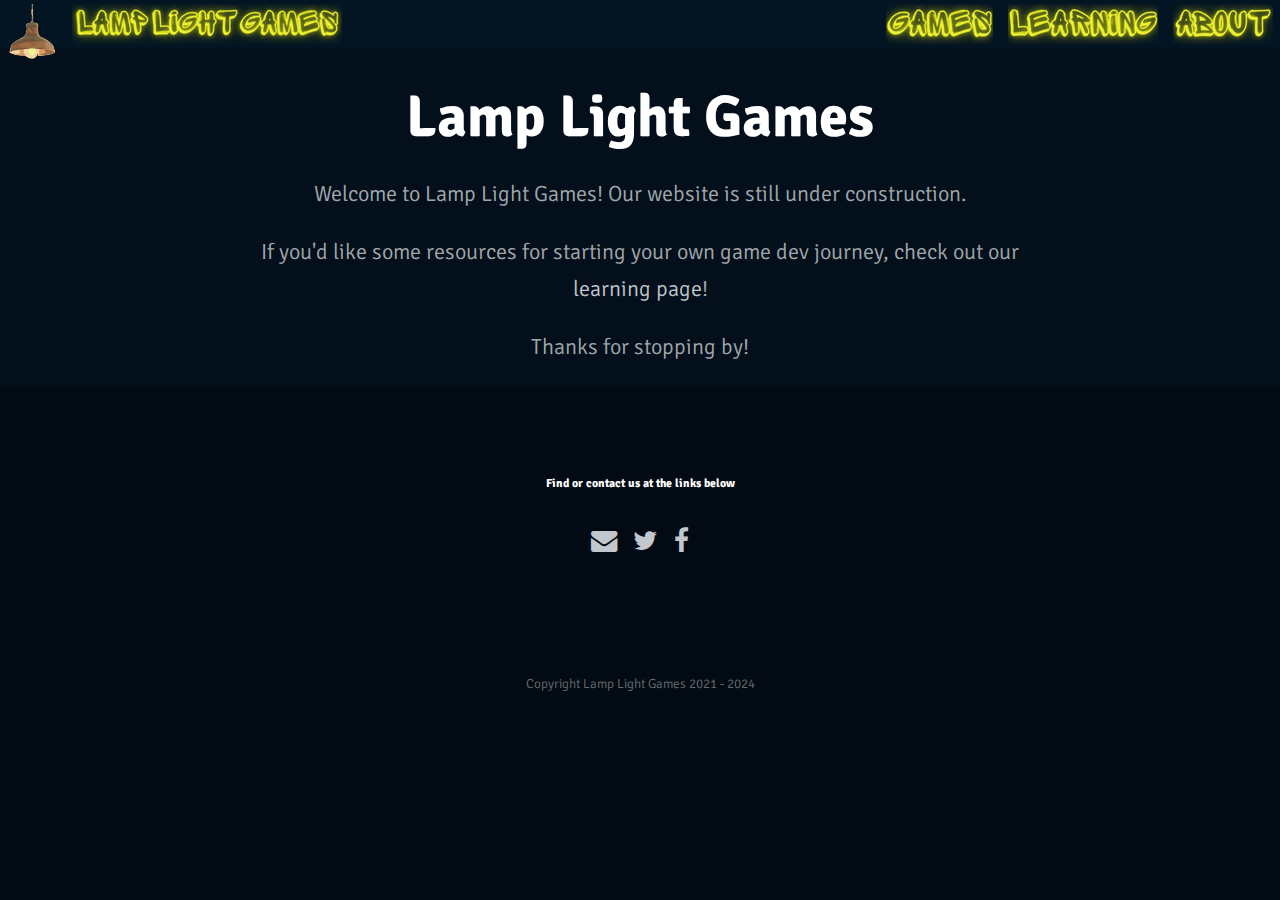
<file: index.html>
<!DOCTYPE HTML>
<html>

<head>
	<title>Lamp Light Games - Home</title>
	<meta charset="utf-8">
	<meta name="robots" content="index, follow, max-image-preview:large, max-snippet:-1, max-video-preview:-1">
	<meta name="viewport" content="width=device-width, initial-scale=1">
	<link rel="stylesheet" href="assets/css/main.css">
	<link rel="icon" type="image/x-icon" href="/images/favicon.ico">
</head>

<body>

	<!-- Header -->
	<header id="header">
		<a href="index.html"><img class="image left" src="images/LogoIcon.png">
			<img class="image left" src="images/1 Line Logo Text.png"></a>

		<a href="about.html"><img class="image right" src="images/About.png"></a>
		<a href="learning.html"><img class="image right" src="images/Learning.png"></a>
		<a href="games.html"><img class="image right" src="images/Games.png"></a>
	</header>

	<!-- Banner -->
	<section id="banner">
		<div class="inner">
			<h1>Lamp Light Games</h1>
			<p style="text-align: center;">Welcome to Lamp Light Games! Our website is still under construction.</p>
			<p style="text-align: center;">If you'd like some resources for starting your own game dev journey, check out our <a href="learning.html">learning page</a>!</p>
			<p style="text-align: center;">Thanks for stopping by!</p>
		</div>
	</section>

	<!-- Footer -->
	<footer id="footer">
		<div class="copyright">
			<h5>Find or contact us at the links below</h5>
			<ul class="icons">
				<li><a href="mailto:contact.us@lamplightgames.co" class="icon fa-envelope"><span
							class="label">Email</span></a></li>
				<li><a href="#" class="icon fa-twitter"><span class="label">Twitter</span></a></li>
				<li><a href="#" class="icon fa-facebook"><span class="label">Facebook</span></a></li>
			</ul>
		</div>
	</footer>

	<div class="copyright">
		<p>Copyright Lamp Light Games 2021 - 2024</p>
	</div>

	<!-- Scripts -->
	<script src="assets/js/jquery.min.js"></script>
	<script src="assets/js/jquery.scrolly.min.js"></script>
	<script src="assets/js/skel.min.js"></script>
	<script src="assets/js/util.js"></script>
	<script src="assets/js/main.js"></script>

</body>

</html>
</file>
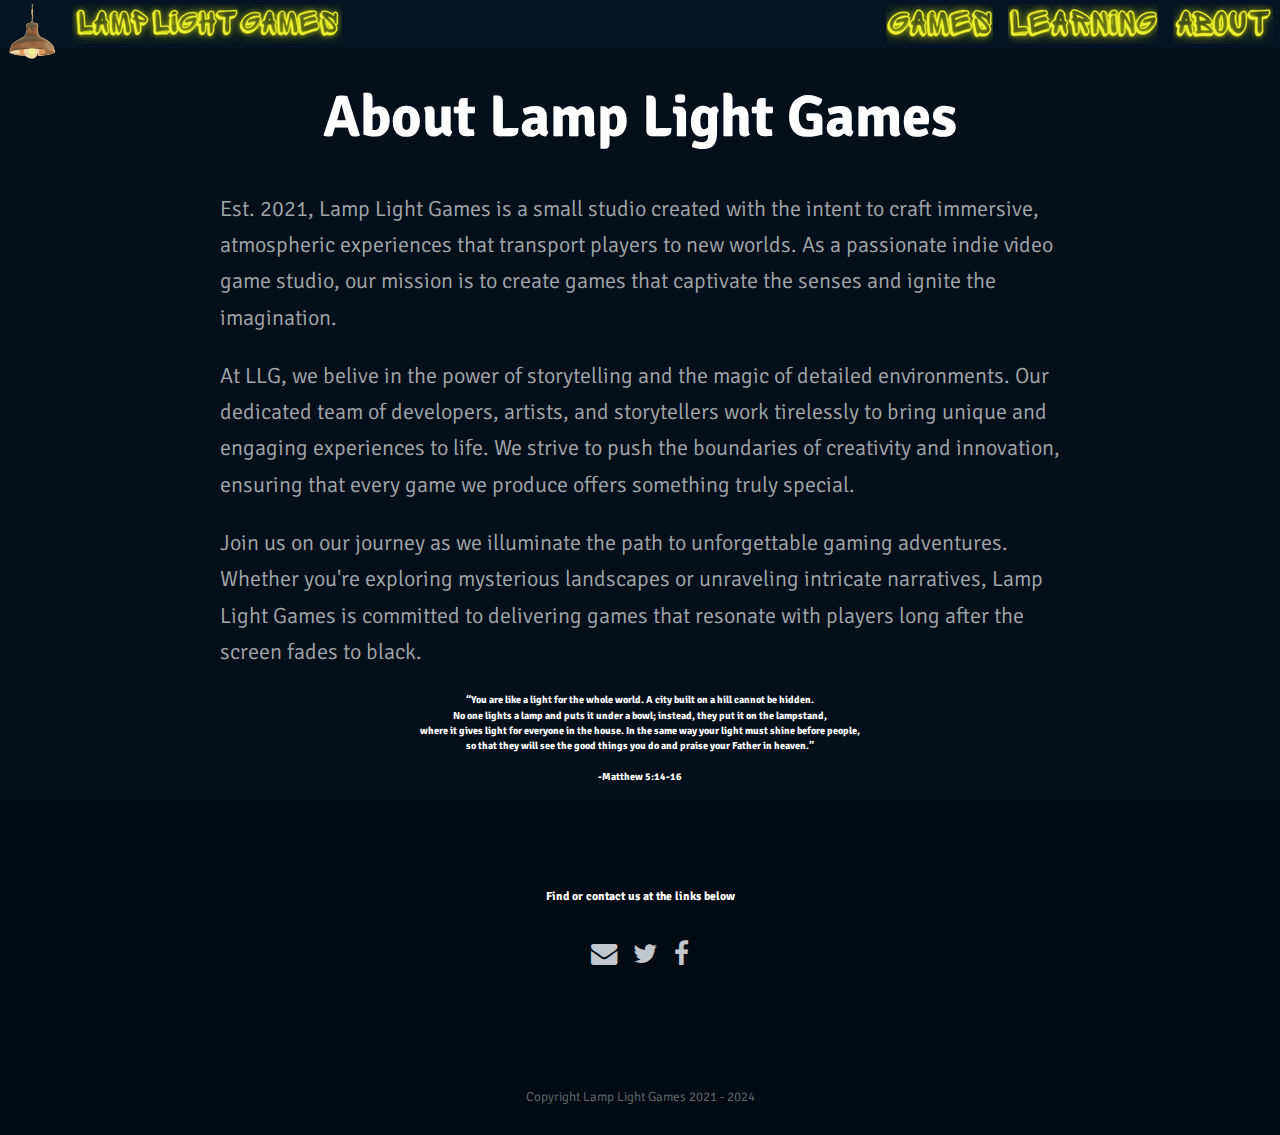
<file: about.html>
<!DOCTYPE HTML>

<html>

<head>
    <title>Lamp Light Games - About</title>
    <meta charset="utf-8">
    <meta name="robots" content="index, follow, max-image-preview:large, max-snippet:-1, max-video-preview:-1">
    <meta name="viewport" content="width=device-width, initial-scale=1">
    <link rel="stylesheet" href="assets/css/main.css">
    <link rel="icon" type="image/x-icon" href="/images/favicon.ico">
</head>

<body>
    <!-- Header -->
    <header id="header">
        <a href="index.html"><img class="image left" src="images/LogoIcon.png">
            <img class="image left" src="images/1 Line Logo Text.png"></a>

        <a href="about.html"><img class="image right" src="images/About.png"></a>
        <a href="learning.html"><img class="image right" src="images/Learning.png"></a>
        <a href="games.html"><img class="image right" src="images/Games.png"></a>
    </header>

    <!-- Banner -->
    <section id="banner">
        <div class="inner">
            <h1>About Lamp Light Games</h1>
            <article class="special">
                <p>Est. 2021, Lamp Light Games is a small studio created with the intent to craft immersive, atmospheric
                    experiences that transport players to new worlds. As a passionate indie video game studio, our mission
                    is to create games that captivate the senses and ignite the imagination.</p>

                <p>At LLG, we belive in the power of storytelling and the magic of detailed environments. Our dedicated team
                    of developers, artists, and storytellers work tirelessly to bring unique and engaging experiences to life.
                    We strive to push the boundaries of creativity and innovation, ensuring that every game we produce offers
                    something truly special.</p>

                <p>Join us on our journey as we illuminate the path to unforgettable gaming adventures. Whether you're
                    exploring mysterious landscapes or unraveling intricate narratives, Lamp Light Games is committed to 
                    delivering games that resonate with players long after the screen fades to black.</p>
            </article>

            <h6>“You are like a light for the whole world. A city built on a hill cannot be hidden.<br>
                No one lights a lamp and puts it under a bowl; instead, they put it on the lampstand,<br>
                where it gives light for everyone in the house. In the same way your light must shine before
                people,<br>
                so that they will see the good things you do and praise your Father in heaven.”<br><br>
                -Matthew 5:14-16</p>
            </h6>
        </div>
    </section>

    <!-- Footer -->
    <footer id="footer">
        <div class="copyright">
            <h5>Find or contact us at the links below</h5>
            <ul class="icons">
                <li><a href="mailto:contact.us@lamplightgames.co" class="icon fa-envelope"><span
                            class="label">Email</span></a></li>
                <li><a href="#" class="icon fa-twitter"><span class="label">Twitter</span></a></li>
                <li><a href="#" class="icon fa-facebook"><span class="label">Facebook</span></a></li>
            </ul>
        </div>
    </footer>

    <div class="copyright">
        <p>Copyright Lamp Light Games 2021 - 2024</p>
    </div>

    <!-- Scripts -->
    <script src="assets/js/jquery.min.js"></script>
    <script src="assets/js/jquery.scrolly.min.js"></script>
    <script src="assets/js/skel.min.js"></script>
    <script src="assets/js/util.js"></script>
    <script src="assets/js/main.js"></script>
</body>

</html>
</file>
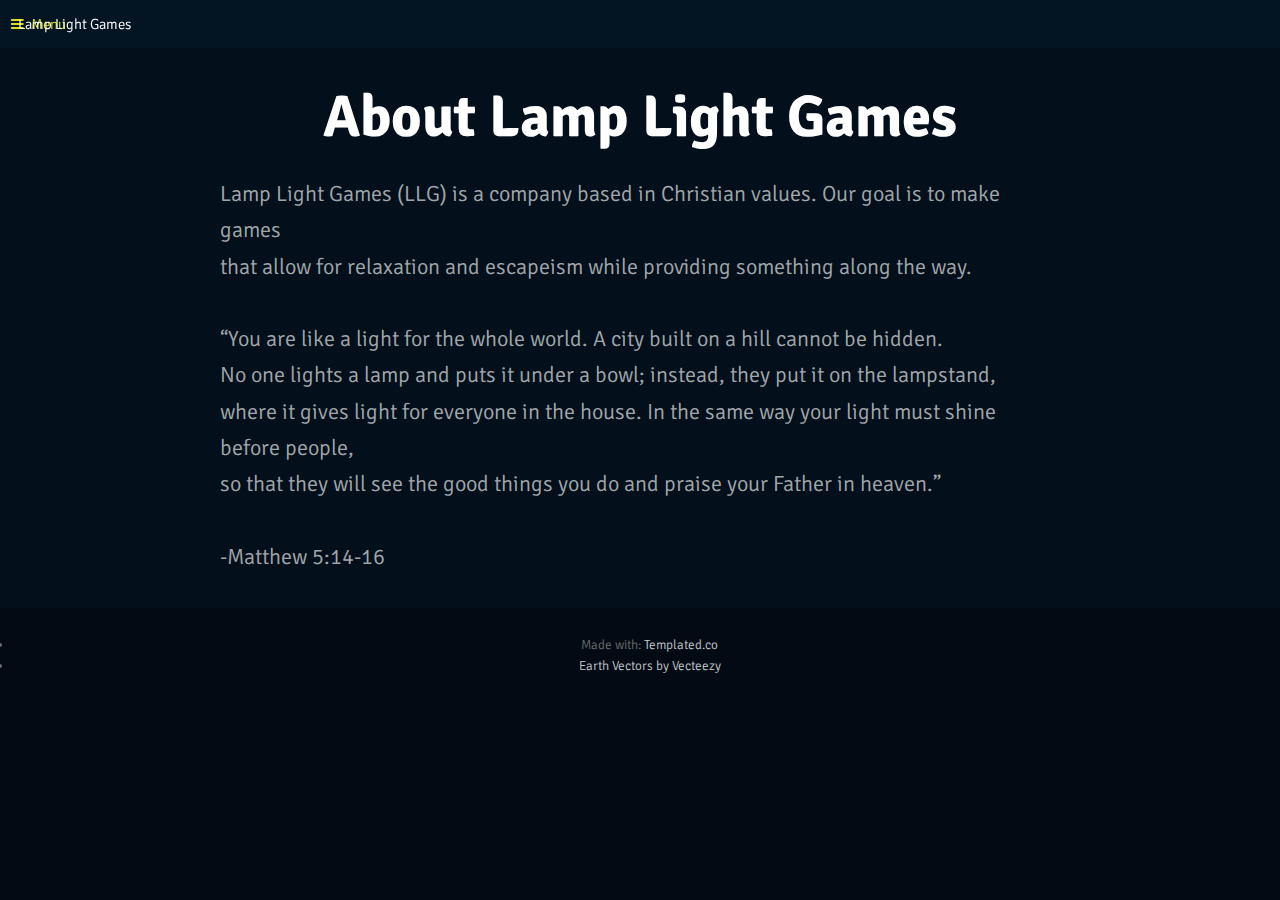
<file: aboutUs.html>
<!DOCTYPE HTML>
<!--
	Broadcast by TEMPLATED
	templated.co @templatedco
	Released for free under the Creative Commons Attribution 3.0 license (templated.co/license)
-->
<html>

<head>
    <title>Lamp Light Games</title>
    <meta charset="utf-8">
    <meta name="robots" content="index, follow, max-image-preview:large, max-snippet:-1, max-video-preview:-1">
    <meta name="viewport" content="width=device-width, initial-scale=1">
    <link rel="stylesheet" href="assets/css/main.css">
</head>

<body>
    <!-- Header -->
    <header id="header">
        <h1><a href="#"><span>Lamp Light Games</span></a></h1>
        <a href="#menu">Menu</a>
    </header>

    <!-- Nav -->
    <nav id="menu">
        <ul class="links">
            <li><a href="index.html">Home</a></li>
            <li><a href="generic.html">Generic</a></li>
            <li><a href="learningResources.html">Learning Resources</a></li>
            <li><a href="aboutUs.html">About Us</a></li>
        </ul>
    </nav>

    <!-- Banner -->
    <!--
    To use a video as your background, set data-video to the name of your video without
    its extension (eg. images/banner). Your video must be available in both .mp4 and .webm
    formats to work correctly.
-->
    <section id="banner" data-video="images/banner">
        <div class="inner">
            <header>
                <h1>About Lamp Light Games</h1>
                <p>Lamp Light Games (LLG) is a company based in Christian values. Our goal is to make games<br>
                    that allow for relaxation and escapeism while providing something along the way.<br><br>
                    “You are like a light for the whole world. A city built on a hill cannot be hidden.<br>
                    No one lights a lamp and puts it under a bowl; instead, they put it on the lampstand,<br>
                    where it gives light for everyone in the house. In the same way your light must shine before
                    people,<br>
                    so that they will see the good things you do and praise your Father in heaven.”<br><br>
                    -Matthew 5:14-16</p>
            </header>
        </div>

    </section>
    <!-- Scripts -->
    <script src="assets/js/jquery.min.js"></script>
    <script src="assets/js/jquery.scrolly.min.js"></script>
    <script src="assets/js/skel.min.js"></script>
    <script src="assets/js/util.js"></script>
    <script src="assets/js/main.js"></script>
</body>

<div class="copyright">
    <ul>
        <li>Made with: <a href="https://templated.co/">Templated.co</a></li>
        <li><a href="https://www.vecteezy.com/free-vector/earth">Earth Vectors by Vecteezy</a></li>
    </ul>
</div>
</file>
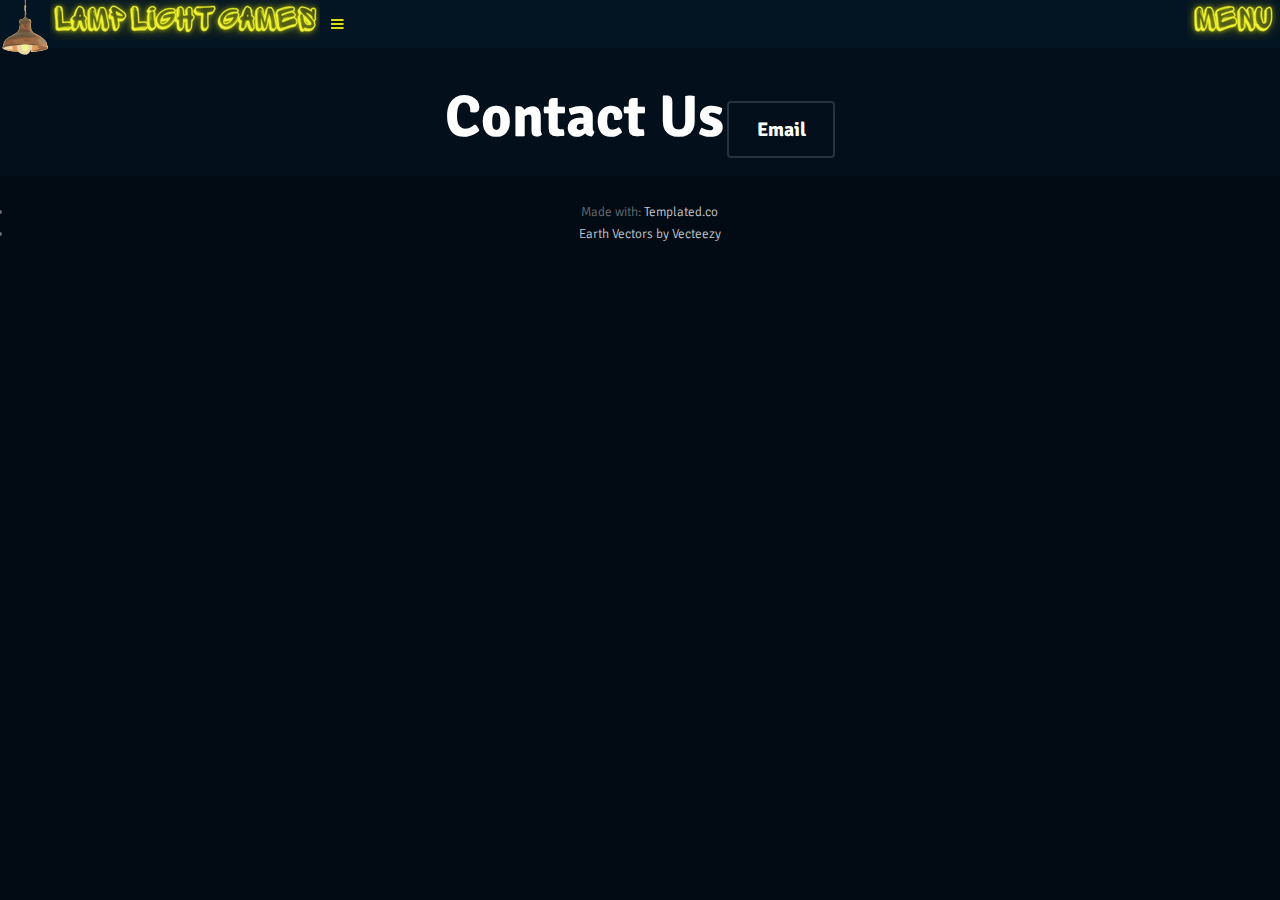
<file: contact.html>
<!DOCTYPE html>
<html>
<head>
    <title>Lamp Light Games - Contact</title>
    <meta charset="utf-8">
    <meta name="robots" content="index, follow, max-image-preview:large, max-snippet:-1, max-video-preview:-1">
    <meta name="viewport" content="width=device-width, initial-scale=1">
    <link rel="stylesheet" href="assets/css/main.css">
    <link rel="icon" type="image/x-icon" href="/images/favicon.ico">
</head>
<body>
    <!-- Header -->
    <header id="header">
        <span>
            <img align="left" src="images/LogoIcon.png" style="max-width:100%;height:auto;">
            <img align="left" src="images/1 Line Logo Text.png" style="max-width:100%;height:auto;">
        </span>
        <a href="#menu"><img align="right" src="images/MenuIcon.png" style="max-width:100%;height:auto;"></a>
    </header>

    <!-- Nav -->
    <nav id="menu">
        <ul class="links">
            <li><a href="index.html"><img src="images/Home.png"></a></li>
					<li><a href="games.html"><img src="images/Games.png"></a></li>
					<li><a href="learning.html"><img src="images/Learning.png"></a></li>
					<li><a href="about.html"><img src="images/About.png"></a></li>
					<li><a href="contact.html"><img src="images/Contact.png"></a></li>
        </ul>
    </nav>

    <!-- Banner -->
    <!--To use a video as your background, set data-video to the name of your video without
    its extension (eg. images/banner). Your video must be available in both .mp4 and .webm
    formats to work correctly.-->
    
    <section id="banner" data-video="images/banner">
        <div class="inner">
            <header>
                <h1>Contact Us</h1>                
            </header>
            <a href=mailto:"contact.us@lamplightgames.co" class="button big alt scrolly">Email</a>
        </div>

    </section>
    <!-- Scripts -->
    <script src="assets/js/jquery.min.js"></script>
    <script src="assets/js/jquery.scrolly.min.js"></script>
    <script src="assets/js/skel.min.js"></script>
    <script src="assets/js/util.js"></script>
    <script src="assets/js/main.js"></script>
</body>

<div class="copyright">
    <ul>
        <li>Made with: <a href="https://templated.co/">Templated.co</a></li>
        <li><a href="https://www.vecteezy.com/free-vector/earth">Earth Vectors by Vecteezy</a></li>
    </ul>
</div>
</html>
</file>
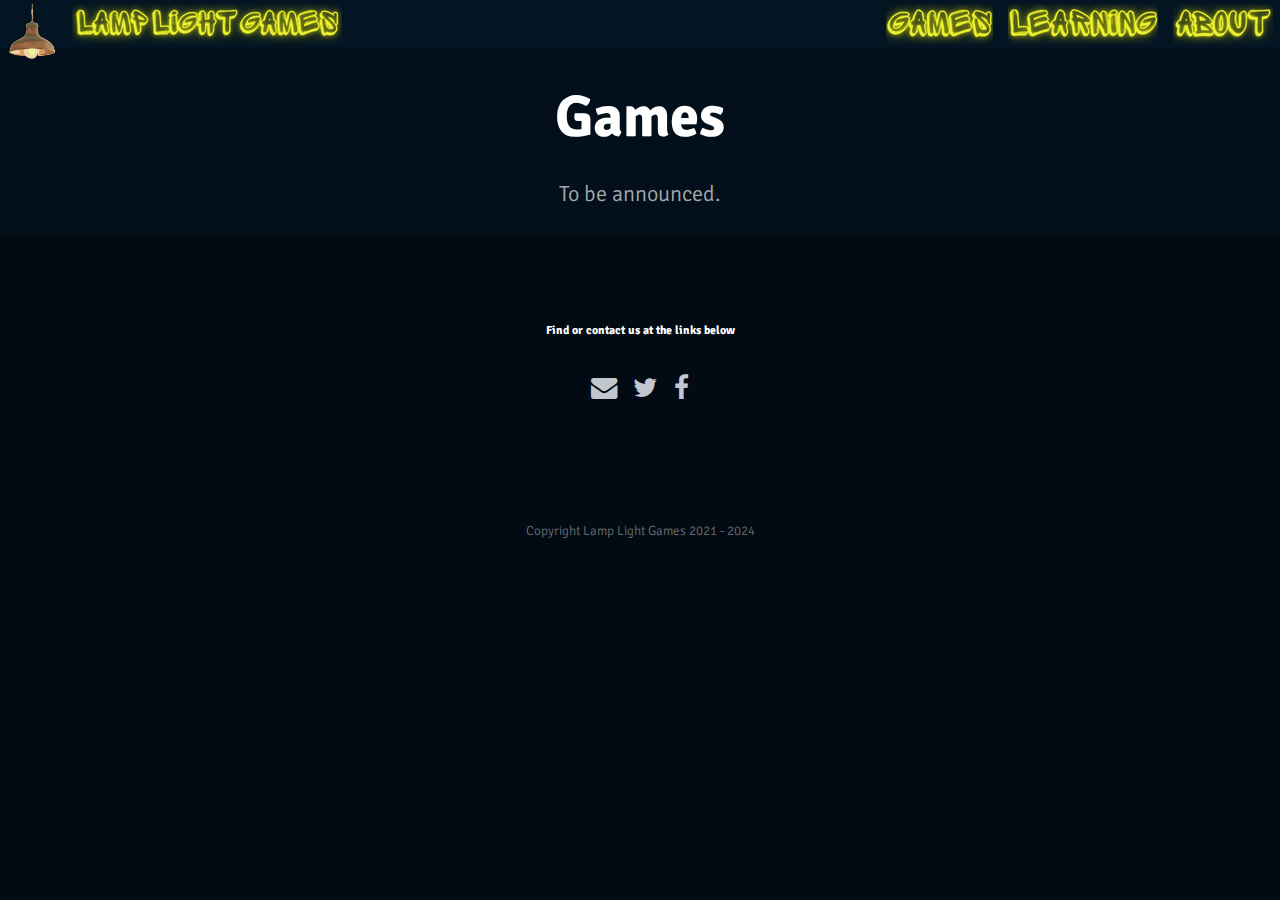
<file: games.html>
<!DOCTYPE HTML>

<html>

<head>
    <title>Lamp Light Games - Games</title>
    <meta charset="utf-8">
    <meta name="robots" content="index, follow, max-image-preview:large, max-snippet:-1, max-video-preview:-1">
    <meta name="viewport" content="width=device-width, initial-scale=1">
    <link rel="stylesheet" href="assets/css/main.css">
    <link rel="icon" type="image/x-icon" href="/images/favicon.ico">
</head>

<body>

    <!-- Header -->
    <header id="header">
        <a href="index.html"><img class="image left" src="images/LogoIcon.png">
            <img class="image left" src="images/1 Line Logo Text.png"></a>

        <a href="about.html"><img class="image right" src="images/About.png"></a>
        <a href="learning.html"><img class="image right" src="images/Learning.png"></a>
        <a href="games.html"><img class="image right" src="images/Games.png"></a>
    </header>

    <!-- Banner -->
    <section id="banner">
        <div class="inner">
            <h1>Games</h1>
            <p>To be announced.</p>
        </div>
    </section>

    <!-- Footer -->
    <footer id="footer">
        <div class="copyright">
            <h5>Find or contact us at the links below</h5>
            <ul class="icons">
                <li><a href="mailto:contact.us@lamplightgames.co" class="icon fa-envelope"><span
                            class="label">Email</span></a></li>
                <li><a href="#" class="icon fa-twitter"><span class="label">Twitter</span></a></li>
                <li><a href="#" class="icon fa-facebook"><span class="label">Facebook</span></a></li>
            </ul>
        </div>
    </footer>

    <div class="copyright">
        <p>Copyright Lamp Light Games 2021 - 2024</p>
    </div>

    <!-- Scripts -->
    <script src="assets/js/jquery.min.js"></script>
    <script src="assets/js/jquery.scrolly.min.js"></script>
    <script src="assets/js/skel.min.js"></script>
    <script src="assets/js/util.js"></script>
    <script src="assets/js/main.js"></script>

</body>

</html>
</file>
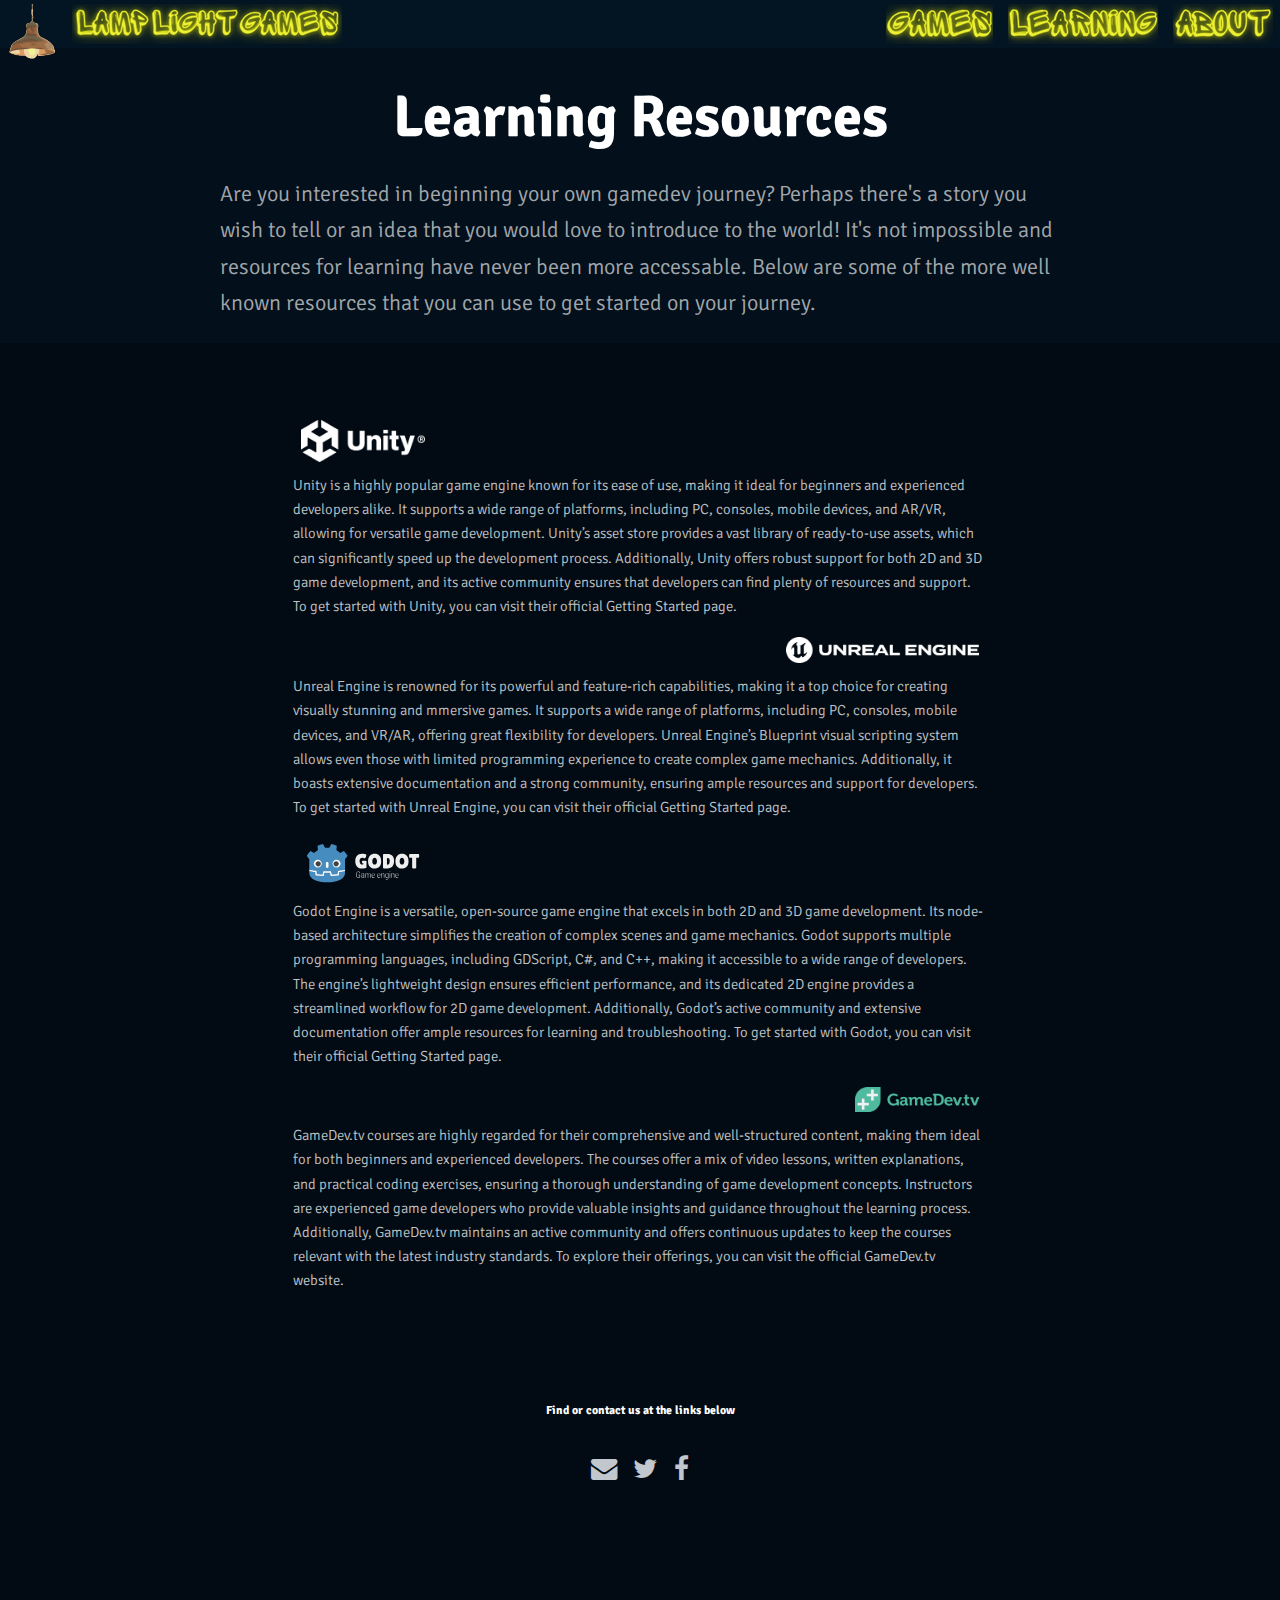
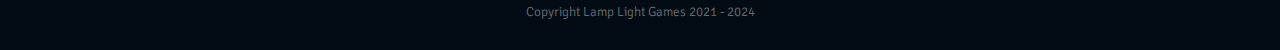
<file: learning.html>
<!DOCTYPE HTML>
<html>

<head>
    <title>Lamp Light Games - Learning</title>
    <meta charset="utf-8">
    <meta name="robots" content="index, follow, max-image-preview:large, max-snippet:-1, max-video-preview:-1">
    <meta name="viewport" content="width=device-width, initial-scale=1">
    <link rel="stylesheet" href="assets/css/main.css">
    <link rel="icon" type="image/x-icon" href="/images/favicon.ico">
</head>

<body>
    <!-- Header -->
    <header id="header">
        <a href="index.html"><img class="image left" src="images/LogoIcon.png">
            <img class="image left" src="images/1 Line Logo Text.png"></a>

        <a href="about.html"><img class="image right" src="images/About.png"></a>
        <a href="learning.html"><img class="image right" src="images/Learning.png"></a>
        <a href="games.html"><img class="image right" src="images/Games.png"></a>
    </header>    

    <!-- Banner -->
    <section id="banner">
        <div class="inner">
            <h1>Learning Resources</h1>
            <p style="text-align: left;">Are you interested in beginning your own gamedev journey? Perhaps there's a
                story you wish to tell or an idea that you would love to introduce to the world! It's not impossible
                and resources for learning have never been more accessable. Below are some of the more well known
                resources that you can use to get started on your journey.
            </p>
        </div>
    </section>

    <section style="margin: 0 20em; padding-top: 5em;">
        <!-- Unity Article -->
        <div>
            <img class="image left" style="display:block; max-width:20%; height: auto;"
                src="images/Unity Logo White.png">
            <div style="float: left; clear: both;">
                <article class="special">
                    <p>Unity is a highly popular game engine known for its ease of use, making it ideal for beginners and experienced developers alike.
                        It supports a wide range of platforms, including PC, consoles, mobile devices, and AR/VR, allowing for versatile game development.
                        Unity’s asset store provides a vast library of ready-to-use assets, which can significantly speed up the development process.
                        Additionally, Unity offers robust support for both 2D and 3D game development, and its active community ensures that developers can
                        find plenty of resources and support. To get started with Unity, you can visit their official 
                        <a href="https://unity.com/learn/get-started">Getting Started page.</a></p>
                </article>
            </div>
        </div>

        <!-- Unreal Section -->
        <div>
            <img class="image right" style="display:block; max-width:30%; height: auto;"
                src="images/UE Logo White Horizontal.png">
            <div style="float: left; clear: both;">
                <article class="special">
                    <p>Unreal Engine is renowned for its powerful and feature-rich capabilities, making it a top choice for creating visually stunning and 
                        mmersive games. It supports a wide range of platforms, including PC, consoles, mobile devices, and VR/AR, offering great flexibility
                        for developers. Unreal Engine’s Blueprint visual scripting system allows even those with limited programming experience to create
                        complex game mechanics. Additionally, it boasts extensive documentation and a strong community, ensuring ample resources and support
                        for developers. To get started with Unreal Engine, you can visit their official
                        <a href="https://www.unrealengine.com/en-US/unreal-engine-5">Getting Started page.</a></p>
                </article>
            </div>
        </div>

        <!-- Godot Section -->
        <div>
            <img class="image left" style="display:block; max-width:20%; height: auto;"
                src="images/Godot Logo Color Horizontal.svg">
            <div style="float: left; clear: both;">
                <article class="special">
                    <p>Godot Engine is a versatile, open-source game engine that excels in both 2D and 3D game development. Its node-based architecture
                        simplifies the creation of complex scenes and game mechanics. Godot supports multiple programming languages, including GDScript, C#,
                        and C++, making it accessible to a wide range of developers. The engine’s lightweight design ensures efficient performance, and its
                        dedicated 2D engine provides a streamlined workflow for 2D game development. Additionally, Godot’s active community and extensive
                        documentation offer ample resources for learning and troubleshooting. To get started with Godot, you can visit their official
                        <a href="https://docs.godotengine.org/en/stable/getting_started/step_by_step/index.html">Getting Started page.</a></p>
                </article>
            </div>
        </div>

        <!-- GameDev.tv Section -->
        <div>
            <img class="image right" style="display:block; max-width:20%; height: auto;"
                src="images/GameDev Logo Color Horizontal.png">
            <div style="float: left; clear: both;">
                <article class="special">
                    <p>GameDev.tv courses are highly regarded for their comprehensive and well-structured content, making them ideal for both beginners and
                        experienced developers. The courses offer a mix of video lessons, written explanations, and practical coding exercises, ensuring a
                        thorough understanding of game development concepts. Instructors are experienced game developers who provide valuable insights and
                        guidance throughout the learning process. Additionally, GameDev.tv maintains an active community and offers continuous updates to keep
                        the courses relevant with the latest industry standards. To explore their offerings, you can visit the official
                        <a href="https://www.gamedev.tv/">GameDev.tv website.</a></p>
                </article>
            </div>
        </div>
    </section>

    <!-- Footer -->
    <footer id="footer">
        <div class="copyright">
            <h5>Find or contact us at the links below</h5>
            <ul class="icons">
                <li><a href="mailto:contact.us@lamplightgames.co" class="icon fa-envelope"><span class="label">Email</span></a></li>
                <li><a href="#" class="icon fa-twitter"><span class="label">Twitter</span></a></li>
                <li><a href="#" class="icon fa-facebook"><span class="label">Facebook</span></a></li>
            </ul>
        </div>
    </footer>

    <div class="copyright">
        <p>Copyright Lamp Light Games 2021 - 2024</p>
    </div>

    <!-- Scripts -->
    <script src="assets/js/jquery.min.js"></script>
    <script src="assets/js/jquery.scrolly.min.js"></script>
    <script src="assets/js/skel.min.js"></script>
    <script src="assets/js/util.js"></script>
    <script src="assets/js/main.js"></script>
</body>
</file>
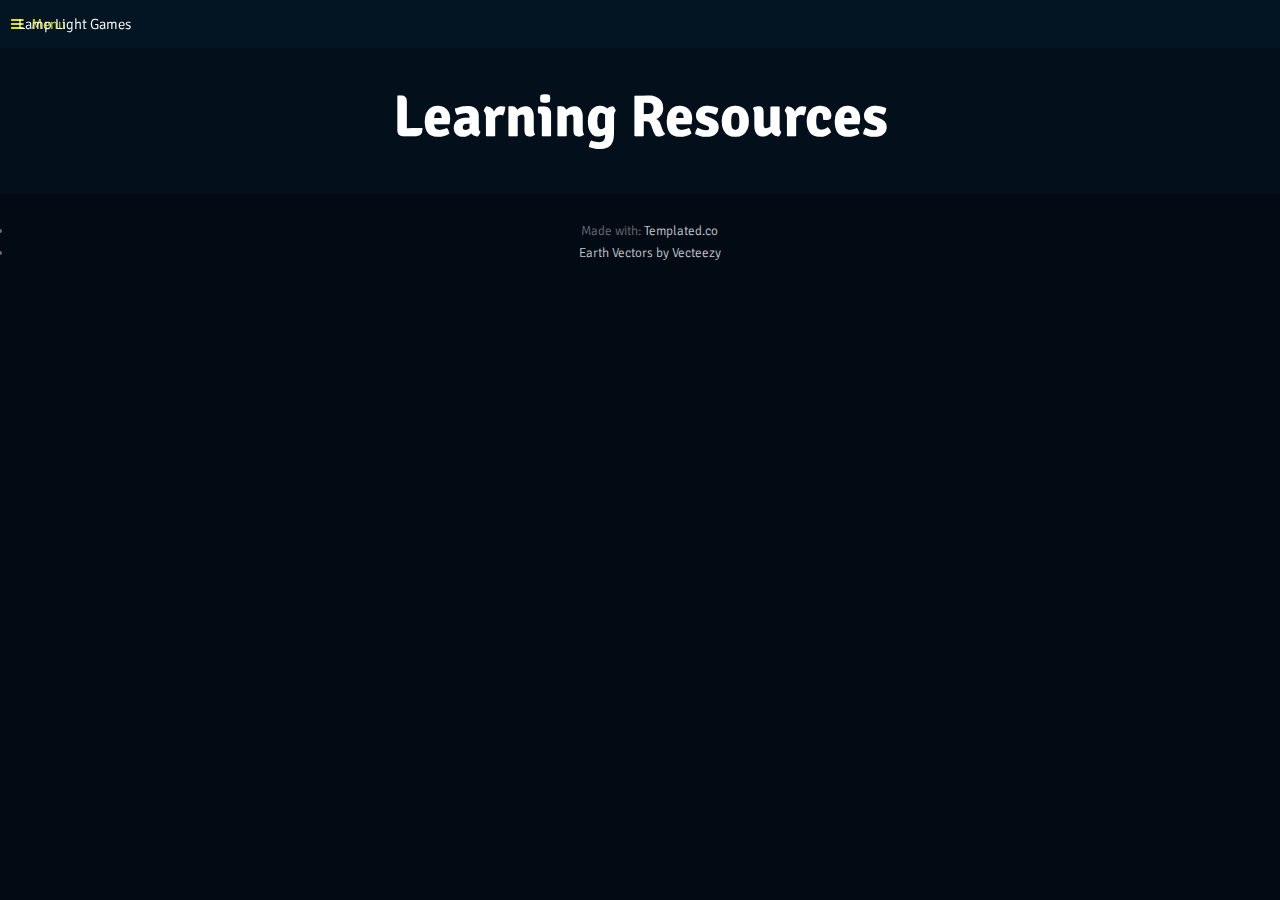
<file: learningResources.html>
<!DOCTYPE HTML>
<!--
	Broadcast by TEMPLATED
	templated.co @templatedco
	Released for free under the Creative Commons Attribution 3.0 license (templated.co/license)
-->
<html>

<head>
    <title>Lamp Light Games</title>
    <meta charset="utf-8">
    <meta name="robots" content="index, follow, max-image-preview:large, max-snippet:-1, max-video-preview:-1">
    <meta name="viewport" content="width=device-width, initial-scale=1">
    <link rel="stylesheet" href="assets/css/main.css">
</head>

<body>
    <!-- Header -->
    <header id="header">
        <h1><a href="#"><span>Lamp Light Games</span></a></h1>
        <a href="#menu">Menu</a>
    </header>

    <!-- Nav -->
    <nav id="menu">
        <ul class="links">
            <li><a href="index.html">Home</a></li>
            <li><a href="generic.html">Generic</a></li>
            <li><a href="learningResources.html">Learning Resources</a></li>
            <li><a href="aboutUs.html">About Us</a></li>
        </ul>
    </nav>

    <!-- Banner -->
    <!--
    To use a video as your background, set data-video to the name of your video without
    its extension (eg. images/banner). Your video must be available in both .mp4 and .webm
    formats to work correctly.
-->
    <section id="banner" data-video="images/banner">
        <div class="inner">
            <header>
                <h1>Learning Resources</h1>
                <p></p>
            </header>
        </div>

    </section>
    <!-- Scripts -->
    <script src="assets/js/jquery.min.js"></script>
    <script src="assets/js/jquery.scrolly.min.js"></script>
    <script src="assets/js/skel.min.js"></script>
    <script src="assets/js/util.js"></script>
    <script src="assets/js/main.js"></script>
</body>

<div class="copyright">
    <ul>
        <li>Made with: <a href="https://templated.co/">Templated.co</a></li>
        <li><a href="https://www.vecteezy.com/free-vector/earth">Earth Vectors by Vecteezy</a></li>
    </ul>
</div>
</file>
<file: assets/css/main.css>
@charset "UTF-8";
@import url(font-awesome.min.css);
@import url("https://fonts.googleapis.com/css?family=Signika:300,700");

/*
	Broadcast by TEMPLATED
	templated.co @templatedco
	Released for free under the Creative Commons Attribution 3.0 license (templated.co/license)
*/

/* Reset */

	html, body, div, span, applet, object, p, h1, h2, h3, h4, h5, h6, iframe, blockquote, pre, a, abbr, acronym, address, big, cite, code, del, dfn, em, img, ins, kbd, q, s, samp, small, strike, strong, sub, sup, tt, var, b, u, i, center, dl, dt, dd, ol, ul, li, fieldset, form, label, legend, table, caption, tbody, tfoot, thead, tr, th, td, article, aside, canvas, details, embed, figure, figcaption, footer, header, hgroup, menu, nav, output, ruby, section, summary, time, mark, audio, video {
		margin: 0;
		padding: 0;
		border: 0;
		font-size: 100%;
		font: inherit;
		vertical-align: baseline;
	}

.image.fit img {
	width: 100%;
	height: auto;
}
	article, aside, details, figcaption, figure, footer, header, hgroup, menu, nav, section {
		display: inline-block;
	}

	body {
		line-height: 1;
	}

	ol, ul {
		list-style: none;
	}

	blockquote, q {
		quotes: none;
	}

	blockquote:before, blockquote:after, q:before, q:after {
		content: '';
		content: none;
	}

	table {
		border-collapse: collapse;
		border-spacing: 0;
	}

	body {
		-webkit-text-size-adjust: none;
	}

/* Box Model */

	*, *:before, *:after {
		-moz-box-sizing: border-box;
		-webkit-box-sizing: border-box;
		box-sizing: border-box;
	}

/* Containers */

	.container {
		margin-left: auto;
		margin-right: auto;
	}

	.container.\31 25\25 {
		width: 100%;
		max-width: 100em;
		min-width: 80em;
	}

	.container.\37 5\25 {
		width: 60em;
	}

	.container.\35 0\25 {
		width: 40em;
	}

	.container.\32 5\25 {
		width: 20em;
	}

	.container {
		width: 80em;
	}

	@media screen and (max-width: 1680px) {

		.container.\31 25\25 {
			width: 100%;
			max-width: 100em;
			min-width: 80em;
		}

		.container.\37 5\25 {
			width: 60em;
		}

		.container.\35 0\25 {
			width: 40em;
		}

		.container.\32 5\25 {
			width: 20em;
		}

		.container {
			width: 80em;
		}

	}

	@media screen and (max-width: 1280px) {

		.container.\31 25\25 {
			width: 100%;
			max-width: 81.25em;
			min-width: 65em;
		}

		.container.\37 5\25 {
			width: 48.75em;
		}

		.container.\35 0\25 {
			width: 32.5em;
		}

		.container.\32 5\25 {
			width: 16.25em;
		}

		.container {
			width: 65em;
		}

	}

	@media screen and (max-width: 980px) {

		.container.\31 25\25 {
			width: 100%;
			max-width: 112.5%;
			min-width: 90%;
		}

		.container.\37 5\25 {
			width: 67.5%;
		}

		.container.\35 0\25 {
			width: 45%;
		}

		.container.\32 5\25 {
			width: 22.5%;
		}

		.container {
			width: 90%;
		}

	}

	@media screen and (max-width: 736px) {

		.container.\31 25\25 {
			width: 100%;
			max-width: 112.5%;
			min-width: 90%;
		}

		.container.\37 5\25 {
			width: 67.5%;
		}

		.container.\35 0\25 {
			width: 45%;
		}

		.container.\32 5\25 {
			width: 22.5%;
		}

		.container {
			width: 90% !important;
		}

	}

	@media screen and (max-width: 480px) {

		.container.\31 25\25 {
			width: 100%;
			max-width: 112.5%;
			min-width: 90%;
		}

		.container.\37 5\25 {
			width: 67.5%;
		}

		.container.\35 0\25 {
			width: 45%;
		}

		.container.\32 5\25 {
			width: 22.5%;
		}

		.container {
			width: 90% !important;
		}

	}

/* Grid */

	.row {
		border-bottom: solid 1px transparent;
		-moz-box-sizing: border-box;
		-webkit-box-sizing: border-box;
		box-sizing: border-box;
	}

	.row > * {
		float: left;
		-moz-box-sizing: border-box;
		-webkit-box-sizing: border-box;
		box-sizing: border-box;
	}

	.row:after, .row:before {
		content: '';
		display: block;
		clear: both;
		height: 0;
	}

	.row.uniform > * > :first-child {
		margin-top: 0;
	}

	.row.uniform > * > :last-child {
		margin-bottom: 0;
	}

	.row.\30 \25 > * {
		padding: 0 0 0 0em;
	}

	.row.\30 \25 {
		margin: 0 0 -1px 0em;
	}

	.row.uniform.\30 \25 > * {
		padding: 0em 0 0 0em;
	}

	.row.uniform.\30 \25 {
		margin: 0em 0 -1px 0em;
	}

	.row > * {
		padding: 0 0 0 2em;
	}

	.row {
		margin: 0 0 -1px -2em;
	}

	.row.uniform > * {
		padding: 2em 0 0 2em;
	}

	.row.uniform {
		margin: -2em 0 -1px -2em;
	}

	.row.\32 00\25 > * {
		padding: 0 0 0 4em;
	}

	.row.\32 00\25 {
		margin: 0 0 -1px -4em;
	}

	.row.uniform.\32 00\25 > * {
		padding: 4em 0 0 4em;
	}

	.row.uniform.\32 00\25 {
		margin: -4em 0 -1px -4em;
	}

	.row.\31 50\25 > * {
		padding: 0 0 0 3em;
	}

	.row.\31 50\25 {
		margin: 0 0 -1px -3em;
	}

	.row.uniform.\31 50\25 > * {
		padding: 3em 0 0 3em;
	}

	.row.uniform.\31 50\25 {
		margin: -3em 0 -1px -3em;
	}

	.row.\35 0\25 > * {
		padding: 0 0 0 1em;
	}

	.row.\35 0\25 {
		margin: 0 0 -1px -1em;
	}

	.row.uniform.\35 0\25 > * {
		padding: 1em 0 0 1em;
	}

	.row.uniform.\35 0\25 {
		margin: -1em 0 -1px -1em;
	}

	.row.\32 5\25 > * {
		padding: 0 0 0 0.5em;
	}

	.row.\32 5\25 {
		margin: 0 0 -1px -0.5em;
	}

	.row.uniform.\32 5\25 > * {
		padding: 0.5em 0 0 0.5em;
	}

	.row.uniform.\32 5\25 {
		margin: -0.5em 0 -1px -0.5em;
	}

	.\31 2u, .\31 2u\24 {
		width: 100%;
		clear: none;
		margin-left: 0;
	}

	.\31 1u, .\31 1u\24 {
		width: 91.6666666667%;
		clear: none;
		margin-left: 0;
	}

	.\31 0u, .\31 0u\24 {
		width: 83.3333333333%;
		clear: none;
		margin-left: 0;
	}

	.\39 u, .\39 u\24 {
		width: 75%;
		clear: none;
		margin-left: 0;
	}

	.\38 u, .\38 u\24 {
		width: 66.6666666667%;
		clear: none;
		margin-left: 0;
	}

	.\37 u, .\37 u\24 {
		width: 58.3333333333%;
		clear: none;
		margin-left: 0;
	}

	.\36 u, .\36 u\24 {
		width: 50%;
		clear: none;
		margin-left: 0;
	}

	.\35 u, .\35 u\24 {
		width: 41.6666666667%;
		clear: none;
		margin-left: 0;
	}

	.\34 u, .\34 u\24 {
		width: 33.3333333333%;
		clear: none;
		margin-left: 0;
	}

	.\33 u, .\33 u\24 {
		width: 25%;
		clear: none;
		margin-left: 0;
	}

	.\32 u, .\32 u\24 {
		width: 16.6666666667%;
		clear: none;
		margin-left: 0;
	}

	.\31 u, .\31 u\24 {
		width: 8.3333333333%;
		clear: none;
		margin-left: 0;
	}

	.\31 2u\24 + *,
	.\31 1u\24 + *,
	.\31 0u\24 + *,
	.\39 u\24 + *,
	.\38 u\24 + *,
	.\37 u\24 + *,
	.\36 u\24 + *,
	.\35 u\24 + *,
	.\34 u\24 + *,
	.\33 u\24 + *,
	.\32 u\24 + *,
	.\31 u\24 + * {
		clear: left;
	}

	.\-11u {
		margin-left: 91.66667%;
	}

	.\-10u {
		margin-left: 83.33333%;
	}

	.\-9u {
		margin-left: 75%;
	}

	.\-8u {
		margin-left: 66.66667%;
	}

	.\-7u {
		margin-left: 58.33333%;
	}

	.\-6u {
		margin-left: 50%;
	}

	.\-5u {
		margin-left: 41.66667%;
	}

	.\-4u {
		margin-left: 33.33333%;
	}

	.\-3u {
		margin-left: 25%;
	}

	.\-2u {
		margin-left: 16.66667%;
	}

	.\-1u {
		margin-left: 8.33333%;
	}

	@media screen and (max-width: 1680px) {

		.row > * {
			padding: 0 0 0 2em;
		}

		.row {
			margin: 0 0 -1px -2em;
		}

		.row.uniform > * {
			padding: 2em 0 0 2em;
		}

		.row.uniform {
			margin: -2em 0 -1px -2em;
		}

		.row.\32 00\25 > * {
			padding: 0 0 0 4em;
		}

		.row.\32 00\25 {
			margin: 0 0 -1px -4em;
		}

		.row.uniform.\32 00\25 > * {
			padding: 4em 0 0 4em;
		}

		.row.uniform.\32 00\25 {
			margin: -4em 0 -1px -4em;
		}

		.row.\31 50\25 > * {
			padding: 0 0 0 3em;
		}

		.row.\31 50\25 {
			margin: 0 0 -1px -3em;
		}

		.row.uniform.\31 50\25 > * {
			padding: 3em 0 0 3em;
		}

		.row.uniform.\31 50\25 {
			margin: -3em 0 -1px -3em;
		}

		.row.\35 0\25 > * {
			padding: 0 0 0 1em;
		}

		.row.\35 0\25 {
			margin: 0 0 -1px -1em;
		}

		.row.uniform.\35 0\25 > * {
			padding: 1em 0 0 1em;
		}

		.row.uniform.\35 0\25 {
			margin: -1em 0 -1px -1em;
		}

		.row.\32 5\25 > * {
			padding: 0 0 0 0.5em;
		}

		.row.\32 5\25 {
			margin: 0 0 -1px -0.5em;
		}

		.row.uniform.\32 5\25 > * {
			padding: 0.5em 0 0 0.5em;
		}

		.row.uniform.\32 5\25 {
			margin: -0.5em 0 -1px -0.5em;
		}

		.\31 2u\28xlarge\29, .\31 2u\24\28xlarge\29 {
			width: 100%;
			clear: none;
			margin-left: 0;
		}

		.\31 1u\28xlarge\29, .\31 1u\24\28xlarge\29 {
			width: 91.6666666667%;
			clear: none;
			margin-left: 0;
		}

		.\31 0u\28xlarge\29, .\31 0u\24\28xlarge\29 {
			width: 83.3333333333%;
			clear: none;
			margin-left: 0;
		}

		.\39 u\28xlarge\29, .\39 u\24\28xlarge\29 {
			width: 75%;
			clear: none;
			margin-left: 0;
		}

		.\38 u\28xlarge\29, .\38 u\24\28xlarge\29 {
			width: 66.6666666667%;
			clear: none;
			margin-left: 0;
		}

		.\37 u\28xlarge\29, .\37 u\24\28xlarge\29 {
			width: 58.3333333333%;
			clear: none;
			margin-left: 0;
		}

		.\36 u\28xlarge\29, .\36 u\24\28xlarge\29 {
			width: 50%;
			clear: none;
			margin-left: 0;
		}

		.\35 u\28xlarge\29, .\35 u\24\28xlarge\29 {
			width: 41.6666666667%;
			clear: none;
			margin-left: 0;
		}

		.\34 u\28xlarge\29, .\34 u\24\28xlarge\29 {
			width: 33.3333333333%;
			clear: none;
			margin-left: 0;
		}

		.\33 u\28xlarge\29, .\33 u\24\28xlarge\29 {
			width: 25%;
			clear: none;
			margin-left: 0;
		}

		.\32 u\28xlarge\29, .\32 u\24\28xlarge\29 {
			width: 16.6666666667%;
			clear: none;
			margin-left: 0;
		}

		.\31 u\28xlarge\29, .\31 u\24\28xlarge\29 {
			width: 8.3333333333%;
			clear: none;
			margin-left: 0;
		}

		.\31 2u\24\28xlarge\29 + *,
		.\31 1u\24\28xlarge\29 + *,
		.\31 0u\24\28xlarge\29 + *,
		.\39 u\24\28xlarge\29 + *,
		.\38 u\24\28xlarge\29 + *,
		.\37 u\24\28xlarge\29 + *,
		.\36 u\24\28xlarge\29 + *,
		.\35 u\24\28xlarge\29 + *,
		.\34 u\24\28xlarge\29 + *,
		.\33 u\24\28xlarge\29 + *,
		.\32 u\24\28xlarge\29 + *,
		.\31 u\24\28xlarge\29 + * {
			clear: left;
		}

		.\-11u\28xlarge\29 {
			margin-left: 91.66667%;
		}

		.\-10u\28xlarge\29 {
			margin-left: 83.33333%;
		}

		.\-9u\28xlarge\29 {
			margin-left: 75%;
		}

		.\-8u\28xlarge\29 {
			margin-left: 66.66667%;
		}

		.\-7u\28xlarge\29 {
			margin-left: 58.33333%;
		}

		.\-6u\28xlarge\29 {
			margin-left: 50%;
		}

		.\-5u\28xlarge\29 {
			margin-left: 41.66667%;
		}

		.\-4u\28xlarge\29 {
			margin-left: 33.33333%;
		}

		.\-3u\28xlarge\29 {
			margin-left: 25%;
		}

		.\-2u\28xlarge\29 {
			margin-left: 16.66667%;
		}

		.\-1u\28xlarge\29 {
			margin-left: 8.33333%;
		}

	}

	@media screen and (max-width: 1280px) {

		.row > * {
			padding: 0 0 0 1.5em;
		}

		.row {
			margin: 0 0 -1px -1.5em;
		}

		.row.uniform > * {
			padding: 1.5em 0 0 1.5em;
		}

		.row.uniform {
			margin: -1.5em 0 -1px -1.5em;
		}

		.row.\32 00\25 > * {
			padding: 0 0 0 3em;
		}

		.row.\32 00\25 {
			margin: 0 0 -1px -3em;
		}

		.row.uniform.\32 00\25 > * {
			padding: 3em 0 0 3em;
		}

		.row.uniform.\32 00\25 {
			margin: -3em 0 -1px -3em;
		}

		.row.\31 50\25 > * {
			padding: 0 0 0 2.25em;
		}

		.row.\31 50\25 {
			margin: 0 0 -1px -2.25em;
		}

		.row.uniform.\31 50\25 > * {
			padding: 2.25em 0 0 2.25em;
		}

		.row.uniform.\31 50\25 {
			margin: -2.25em 0 -1px -2.25em;
		}

		.row.\35 0\25 > * {
			padding: 0 0 0 0.75em;
		}

		.row.\35 0\25 {
			margin: 0 0 -1px -0.75em;
		}

		.row.uniform.\35 0\25 > * {
			padding: 0.75em 0 0 0.75em;
		}

		.row.uniform.\35 0\25 {
			margin: -0.75em 0 -1px -0.75em;
		}

		.row.\32 5\25 > * {
			padding: 0 0 0 0.375em;
		}

		.row.\32 5\25 {
			margin: 0 0 -1px -0.375em;
		}

		.row.uniform.\32 5\25 > * {
			padding: 0.375em 0 0 0.375em;
		}

		.row.uniform.\32 5\25 {
			margin: -0.375em 0 -1px -0.375em;
		}

		.\31 2u\28large\29, .\31 2u\24\28large\29 {
			width: 100%;
			clear: none;
			margin-left: 0;
		}

		.\31 1u\28large\29, .\31 1u\24\28large\29 {
			width: 91.6666666667%;
			clear: none;
			margin-left: 0;
		}

		.\31 0u\28large\29, .\31 0u\24\28large\29 {
			width: 83.3333333333%;
			clear: none;
			margin-left: 0;
		}

		.\39 u\28large\29, .\39 u\24\28large\29 {
			width: 75%;
			clear: none;
			margin-left: 0;
		}

		.\38 u\28large\29, .\38 u\24\28large\29 {
			width: 66.6666666667%;
			clear: none;
			margin-left: 0;
		}

		.\37 u\28large\29, .\37 u\24\28large\29 {
			width: 58.3333333333%;
			clear: none;
			margin-left: 0;
		}

		.\36 u\28large\29, .\36 u\24\28large\29 {
			width: 50%;
			clear: none;
			margin-left: 0;
		}

		.\35 u\28large\29, .\35 u\24\28large\29 {
			width: 41.6666666667%;
			clear: none;
			margin-left: 0;
		}

		.\34 u\28large\29, .\34 u\24\28large\29 {
			width: 33.3333333333%;
			clear: none;
			margin-left: 0;
		}

		.\33 u\28large\29, .\33 u\24\28large\29 {
			width: 25%;
			clear: none;
			margin-left: 0;
		}

		.\32 u\28large\29, .\32 u\24\28large\29 {
			width: 16.6666666667%;
			clear: none;
			margin-left: 0;
		}

		.\31 u\28large\29, .\31 u\24\28large\29 {
			width: 8.3333333333%;
			clear: none;
			margin-left: 0;
		}

		.\31 2u\24\28large\29 + *,
		.\31 1u\24\28large\29 + *,
		.\31 0u\24\28large\29 + *,
		.\39 u\24\28large\29 + *,
		.\38 u\24\28large\29 + *,
		.\37 u\24\28large\29 + *,
		.\36 u\24\28large\29 + *,
		.\35 u\24\28large\29 + *,
		.\34 u\24\28large\29 + *,
		.\33 u\24\28large\29 + *,
		.\32 u\24\28large\29 + *,
		.\31 u\24\28large\29 + * {
			clear: left;
		}

		.\-11u\28large\29 {
			margin-left: 91.66667%;
		}

		.\-10u\28large\29 {
			margin-left: 83.33333%;
		}

		.\-9u\28large\29 {
			margin-left: 75%;
		}

		.\-8u\28large\29 {
			margin-left: 66.66667%;
		}

		.\-7u\28large\29 {
			margin-left: 58.33333%;
		}

		.\-6u\28large\29 {
			margin-left: 50%;
		}

		.\-5u\28large\29 {
			margin-left: 41.66667%;
		}

		.\-4u\28large\29 {
			margin-left: 33.33333%;
		}

		.\-3u\28large\29 {
			margin-left: 25%;
		}

		.\-2u\28large\29 {
			margin-left: 16.66667%;
		}

		.\-1u\28large\29 {
			margin-left: 8.33333%;
		}

	}

	@media screen and (max-width: 980px) {

		.row > * {
			padding: 0 0 0 1.5em;
		}

		.row {
			margin: 0 0 -1px -1.5em;
		}

		.row.uniform > * {
			padding: 1.5em 0 0 1.5em;
		}

		.row.uniform {
			margin: -1.5em 0 -1px -1.5em;
		}

		.row.\32 00\25 > * {
			padding: 0 0 0 3em;
		}

		.row.\32 00\25 {
			margin: 0 0 -1px -3em;
		}

		.row.uniform.\32 00\25 > * {
			padding: 3em 0 0 3em;
		}

		.row.uniform.\32 00\25 {
			margin: -3em 0 -1px -3em;
		}

		.row.\31 50\25 > * {
			padding: 0 0 0 2.25em;
		}

		.row.\31 50\25 {
			margin: 0 0 -1px -2.25em;
		}

		.row.uniform.\31 50\25 > * {
			padding: 2.25em 0 0 2.25em;
		}

		.row.uniform.\31 50\25 {
			margin: -2.25em 0 -1px -2.25em;
		}

		.row.\35 0\25 > * {
			padding: 0 0 0 0.75em;
		}

		.row.\35 0\25 {
			margin: 0 0 -1px -0.75em;
		}

		.row.uniform.\35 0\25 > * {
			padding: 0.75em 0 0 0.75em;
		}

		.row.uniform.\35 0\25 {
			margin: -0.75em 0 -1px -0.75em;
		}

		.row.\32 5\25 > * {
			padding: 0 0 0 0.375em;
		}

		.row.\32 5\25 {
			margin: 0 0 -1px -0.375em;
		}

		.row.uniform.\32 5\25 > * {
			padding: 0.375em 0 0 0.375em;
		}

		.row.uniform.\32 5\25 {
			margin: -0.375em 0 -1px -0.375em;
		}

		.\31 2u\28medium\29, .\31 2u\24\28medium\29 {
			width: 100%;
			clear: none;
			margin-left: 0;
		}

		.\31 1u\28medium\29, .\31 1u\24\28medium\29 {
			width: 91.6666666667%;
			clear: none;
			margin-left: 0;
		}

		.\31 0u\28medium\29, .\31 0u\24\28medium\29 {
			width: 83.3333333333%;
			clear: none;
			margin-left: 0;
		}

		.\39 u\28medium\29, .\39 u\24\28medium\29 {
			width: 75%;
			clear: none;
			margin-left: 0;
		}

		.\38 u\28medium\29, .\38 u\24\28medium\29 {
			width: 66.6666666667%;
			clear: none;
			margin-left: 0;
		}

		.\37 u\28medium\29, .\37 u\24\28medium\29 {
			width: 58.3333333333%;
			clear: none;
			margin-left: 0;
		}

		.\36 u\28medium\29, .\36 u\24\28medium\29 {
			width: 50%;
			clear: none;
			margin-left: 0;
		}

		.\35 u\28medium\29, .\35 u\24\28medium\29 {
			width: 41.6666666667%;
			clear: none;
			margin-left: 0;
		}

		.\34 u\28medium\29, .\34 u\24\28medium\29 {
			width: 33.3333333333%;
			clear: none;
			margin-left: 0;
		}

		.\33 u\28medium\29, .\33 u\24\28medium\29 {
			width: 25%;
			clear: none;
			margin-left: 0;
		}

		.\32 u\28medium\29, .\32 u\24\28medium\29 {
			width: 16.6666666667%;
			clear: none;
			margin-left: 0;
		}

		.\31 u\28medium\29, .\31 u\24\28medium\29 {
			width: 8.3333333333%;
			clear: none;
			margin-left: 0;
		}

		.\31 2u\24\28medium\29 + *,
		.\31 1u\24\28medium\29 + *,
		.\31 0u\24\28medium\29 + *,
		.\39 u\24\28medium\29 + *,
		.\38 u\24\28medium\29 + *,
		.\37 u\24\28medium\29 + *,
		.\36 u\24\28medium\29 + *,
		.\35 u\24\28medium\29 + *,
		.\34 u\24\28medium\29 + *,
		.\33 u\24\28medium\29 + *,
		.\32 u\24\28medium\29 + *,
		.\31 u\24\28medium\29 + * {
			clear: left;
		}

		.\-11u\28medium\29 {
			margin-left: 91.66667%;
		}

		.\-10u\28medium\29 {
			margin-left: 83.33333%;
		}

		.\-9u\28medium\29 {
			margin-left: 75%;
		}

		.\-8u\28medium\29 {
			margin-left: 66.66667%;
		}

		.\-7u\28medium\29 {
			margin-left: 58.33333%;
		}

		.\-6u\28medium\29 {
			margin-left: 50%;
		}

		.\-5u\28medium\29 {
			margin-left: 41.66667%;
		}

		.\-4u\28medium\29 {
			margin-left: 33.33333%;
		}

		.\-3u\28medium\29 {
			margin-left: 25%;
		}

		.\-2u\28medium\29 {
			margin-left: 16.66667%;
		}

		.\-1u\28medium\29 {
			margin-left: 8.33333%;
		}

	}

	@media screen and (max-width: 736px) {

		.row > * {
			padding: 0 0 0 1.25em;
		}

		.row {
			margin: 0 0 -1px -1.25em;
		}

		.row.uniform > * {
			padding: 1.25em 0 0 1.25em;
		}

		.row.uniform {
			margin: -1.25em 0 -1px -1.25em;
		}

		.row.\32 00\25 > * {
			padding: 0 0 0 2.5em;
		}

		.row.\32 00\25 {
			margin: 0 0 -1px -2.5em;
		}

		.row.uniform.\32 00\25 > * {
			padding: 2.5em 0 0 2.5em;
		}

		.row.uniform.\32 00\25 {
			margin: -2.5em 0 -1px -2.5em;
		}

		.row.\31 50\25 > * {
			padding: 0 0 0 1.875em;
		}

		.row.\31 50\25 {
			margin: 0 0 -1px -1.875em;
		}

		.row.uniform.\31 50\25 > * {
			padding: 1.875em 0 0 1.875em;
		}

		.row.uniform.\31 50\25 {
			margin: -1.875em 0 -1px -1.875em;
		}

		.row.\35 0\25 > * {
			padding: 0 0 0 0.625em;
		}

		.row.\35 0\25 {
			margin: 0 0 -1px -0.625em;
		}

		.row.uniform.\35 0\25 > * {
			padding: 0.625em 0 0 0.625em;
		}

		.row.uniform.\35 0\25 {
			margin: -0.625em 0 -1px -0.625em;
		}

		.row.\32 5\25 > * {
			padding: 0 0 0 0.3125em;
		}

		.row.\32 5\25 {
			margin: 0 0 -1px -0.3125em;
		}

		.row.uniform.\32 5\25 > * {
			padding: 0.3125em 0 0 0.3125em;
		}

		.row.uniform.\32 5\25 {
			margin: -0.3125em 0 -1px -0.3125em;
		}

		.\31 2u\28small\29, .\31 2u\24\28small\29 {
			width: 100%;
			clear: none;
			margin-left: 0;
		}

		.\31 1u\28small\29, .\31 1u\24\28small\29 {
			width: 91.6666666667%;
			clear: none;
			margin-left: 0;
		}

		.\31 0u\28small\29, .\31 0u\24\28small\29 {
			width: 83.3333333333%;
			clear: none;
			margin-left: 0;
		}

		.\39 u\28small\29, .\39 u\24\28small\29 {
			width: 75%;
			clear: none;
			margin-left: 0;
		}

		.\38 u\28small\29, .\38 u\24\28small\29 {
			width: 66.6666666667%;
			clear: none;
			margin-left: 0;
		}

		.\37 u\28small\29, .\37 u\24\28small\29 {
			width: 58.3333333333%;
			clear: none;
			margin-left: 0;
		}

		.\36 u\28small\29, .\36 u\24\28small\29 {
			width: 50%;
			clear: none;
			margin-left: 0;
		}

		.\35 u\28small\29, .\35 u\24\28small\29 {
			width: 41.6666666667%;
			clear: none;
			margin-left: 0;
		}

		.\34 u\28small\29, .\34 u\24\28small\29 {
			width: 33.3333333333%;
			clear: none;
			margin-left: 0;
		}

		.\33 u\28small\29, .\33 u\24\28small\29 {
			width: 25%;
			clear: none;
			margin-left: 0;
		}

		.\32 u\28small\29, .\32 u\24\28small\29 {
			width: 16.6666666667%;
			clear: none;
			margin-left: 0;
		}

		.\31 u\28small\29, .\31 u\24\28small\29 {
			width: 8.3333333333%;
			clear: none;
			margin-left: 0;
		}

		.\31 2u\24\28small\29 + *,
		.\31 1u\24\28small\29 + *,
		.\31 0u\24\28small\29 + *,
		.\39 u\24\28small\29 + *,
		.\38 u\24\28small\29 + *,
		.\37 u\24\28small\29 + *,
		.\36 u\24\28small\29 + *,
		.\35 u\24\28small\29 + *,
		.\34 u\24\28small\29 + *,
		.\33 u\24\28small\29 + *,
		.\32 u\24\28small\29 + *,
		.\31 u\24\28small\29 + * {
			clear: left;
		}

		.\-11u\28small\29 {
			margin-left: 91.66667%;
		}

		.\-10u\28small\29 {
			margin-left: 83.33333%;
		}

		.\-9u\28small\29 {
			margin-left: 75%;
		}

		.\-8u\28small\29 {
			margin-left: 66.66667%;
		}

		.\-7u\28small\29 {
			margin-left: 58.33333%;
		}

		.\-6u\28small\29 {
			margin-left: 50%;
		}

		.\-5u\28small\29 {
			margin-left: 41.66667%;
		}

		.\-4u\28small\29 {
			margin-left: 33.33333%;
		}

		.\-3u\28small\29 {
			margin-left: 25%;
		}

		.\-2u\28small\29 {
			margin-left: 16.66667%;
		}

		.\-1u\28small\29 {
			margin-left: 8.33333%;
		}

	}

	@media screen and (max-width: 480px) {

		.row > * {
			padding: 0 0 0 1.25em;
		}

		.row {
			margin: 0 0 -1px -1.25em;
		}

		.row.uniform > * {
			padding: 1.25em 0 0 1.25em;
		}

		.row.uniform {
			margin: -1.25em 0 -1px -1.25em;
		}

		.row.\32 00\25 > * {
			padding: 0 0 0 2.5em;
		}

		.row.\32 00\25 {
			margin: 0 0 -1px -2.5em;
		}

		.row.uniform.\32 00\25 > * {
			padding: 2.5em 0 0 2.5em;
		}

		.row.uniform.\32 00\25 {
			margin: -2.5em 0 -1px -2.5em;
		}

		.row.\31 50\25 > * {
			padding: 0 0 0 1.875em;
		}

		.row.\31 50\25 {
			margin: 0 0 -1px -1.875em;
		}

		.row.uniform.\31 50\25 > * {
			padding: 1.875em 0 0 1.875em;
		}

		.row.uniform.\31 50\25 {
			margin: -1.875em 0 -1px -1.875em;
		}

		.row.\35 0\25 > * {
			padding: 0 0 0 0.625em;
		}

		.row.\35 0\25 {
			margin: 0 0 -1px -0.625em;
		}

		.row.uniform.\35 0\25 > * {
			padding: 0.625em 0 0 0.625em;
		}

		.row.uniform.\35 0\25 {
			margin: -0.625em 0 -1px -0.625em;
		}

		.row.\32 5\25 > * {
			padding: 0 0 0 0.3125em;
		}

		.row.\32 5\25 {
			margin: 0 0 -1px -0.3125em;
		}

		.row.uniform.\32 5\25 > * {
			padding: 0.3125em 0 0 0.3125em;
		}

		.row.uniform.\32 5\25 {
			margin: -0.3125em 0 -1px -0.3125em;
		}

		.\31 2u\28xsmall\29, .\31 2u\24\28xsmall\29 {
			width: 100%;
			clear: none;
			margin-left: 0;
		}

		.\31 1u\28xsmall\29, .\31 1u\24\28xsmall\29 {
			width: 91.6666666667%;
			clear: none;
			margin-left: 0;
		}

		.\31 0u\28xsmall\29, .\31 0u\24\28xsmall\29 {
			width: 83.3333333333%;
			clear: none;
			margin-left: 0;
		}

		.\39 u\28xsmall\29, .\39 u\24\28xsmall\29 {
			width: 75%;
			clear: none;
			margin-left: 0;
		}

		.\38 u\28xsmall\29, .\38 u\24\28xsmall\29 {
			width: 66.6666666667%;
			clear: none;
			margin-left: 0;
		}

		.\37 u\28xsmall\29, .\37 u\24\28xsmall\29 {
			width: 58.3333333333%;
			clear: none;
			margin-left: 0;
		}

		.\36 u\28xsmall\29, .\36 u\24\28xsmall\29 {
			width: 50%;
			clear: none;
			margin-left: 0;
		}

		.\35 u\28xsmall\29, .\35 u\24\28xsmall\29 {
			width: 41.6666666667%;
			clear: none;
			margin-left: 0;
		}

		.\34 u\28xsmall\29, .\34 u\24\28xsmall\29 {
			width: 33.3333333333%;
			clear: none;
			margin-left: 0;
		}

		.\33 u\28xsmall\29, .\33 u\24\28xsmall\29 {
			width: 25%;
			clear: none;
			margin-left: 0;
		}

		.\32 u\28xsmall\29, .\32 u\24\28xsmall\29 {
			width: 16.6666666667%;
			clear: none;
			margin-left: 0;
		}

		.\31 u\28xsmall\29, .\31 u\24\28xsmall\29 {
			width: 8.3333333333%;
			clear: none;
			margin-left: 0;
		}

		.\31 2u\24\28xsmall\29 + *,
		.\31 1u\24\28xsmall\29 + *,
		.\31 0u\24\28xsmall\29 + *,
		.\39 u\24\28xsmall\29 + *,
		.\38 u\24\28xsmall\29 + *,
		.\37 u\24\28xsmall\29 + *,
		.\36 u\24\28xsmall\29 + *,
		.\35 u\24\28xsmall\29 + *,
		.\34 u\24\28xsmall\29 + *,
		.\33 u\24\28xsmall\29 + *,
		.\32 u\24\28xsmall\29 + *,
		.\31 u\24\28xsmall\29 + * {
			clear: left;
		}

		.\-11u\28xsmall\29 {
			margin-left: 91.66667%;
		}

		.\-10u\28xsmall\29 {
			margin-left: 83.33333%;
		}

		.\-9u\28xsmall\29 {
			margin-left: 75%;
		}

		.\-8u\28xsmall\29 {
			margin-left: 66.66667%;
		}

		.\-7u\28xsmall\29 {
			margin-left: 58.33333%;
		}

		.\-6u\28xsmall\29 {
			margin-left: 50%;
		}

		.\-5u\28xsmall\29 {
			margin-left: 41.66667%;
		}

		.\-4u\28xsmall\29 {
			margin-left: 33.33333%;
		}

		.\-3u\28xsmall\29 {
			margin-left: 25%;
		}

		.\-2u\28xsmall\29 {
			margin-left: 16.66667%;
		}

		.\-1u\28xsmall\29 {
			margin-left: 8.33333%;
		}

	}

/* Basic */

	@-ms-viewport {
		width: device-width;
	}

	body {
		-ms-overflow-style: scrollbar;
	}

	@media screen and (max-width: 480px) {

		html, body {
			min-width: 320px;
		}

	}

	body {
		background: #020B13;
	}

		body.is-loading *, body.is-loading *:before, body.is-loading *:after {
			-moz-animation: none !important;
			-webkit-animation: none !important;
			-ms-animation: none !important;
			animation: none !important;
			-moz-transition: none !important;
			-webkit-transition: none !important;
			-ms-transition: none !important;
			transition: none !important;
		}

/* Type */

	body {
		background-color: #020B13;
		color: #c0c2c4;
	}

	body, input, select, textarea {
		font-family: "Signika", sans-serif;
		font-size: 13pt;
		font-weight: 300;
		line-height: 1.65;
	}

		@media screen and (max-width: 1680px) {

			body, input, select, textarea {
				font-size: 11pt;
			}

		}

		@media screen and (max-width: 1280px) {

			body, input, select, textarea {
				font-size: 11pt;
			}

		}

		@media screen and (max-width: 980px) {

			body, input, select, textarea {
				font-size: 12pt;
			}

		}

		@media screen and (max-width: 736px) {

			body, input, select, textarea {
				font-size: 12pt;
			}

		}

		@media screen and (max-width: 480px) {

			body, input, select, textarea {
				font-size: 12pt;
			}

		}

	a {
		-moz-transition: color 0.2s ease-in-out;
		-webkit-transition: color 0.2s ease-in-out;
		-ms-transition: color 0.2s ease-in-out;
		transition: color 0.2s ease-in-out;
		text-decoration: none;
	}

	strong, b {
		font-weight: 700;
	}

	em, i {
		font-style: italic;
	}

	p {
		margin: 0 0 1em 0;
	}

	h1 {
		margin: 0 0 1em 0;

	}

	h1, h2, h3, h4, h5, h6 {
		font-weight: 700;
		line-height: 1.5;		
	}

		h1 a, h2 a, h3 a, h4 a, h5 a, h6 a {
			color: inherit;
			text-decoration: none;
		}

	h2 {
		font-size: 2.5em;
	}

		@media screen and (max-width: 736px) {

			h2 {
				font-size: 2em;
			}

		}

		@media screen and (max-width: 480px) {

			h2 {
				font-size: 1.5em;
			}

		}

	h3 {
		font-size: 1.75em;
	}

		@media screen and (max-width: 736px) {

			h3 {
				font-size: 1.5em;
			}

		}

		@media screen and (max-width: 480px) {

			h3 {
				font-size: 1.25em;
			}

		}

	h4 {
		font-size: 1.5em;
	}

	h5 {
		font-size: 0.9em;
	}

	h6 {
		font-size: 0.7em;
	}

	sub {
		font-size: 0.8em;
		position: relative;
		top: 0.5em;
	}

	sup {
		font-size: 0.8em;
		position: relative;
		top: -0.5em;
	}

	blockquote {
		border-left: solid 4px;
		font-style: italic;
		margin: 0 0 2em 0;
		padding: 0.5em 0 0.5em 2em;
	}

	code {
		border-radius: 4px;
		border: solid 1px;
		font-family: "Courier New", monospace;
		font-size: 0.9em;
		margin: 0 0.25em;
		padding: 0.25em 0.65em;
	}

	pre {
		-webkit-overflow-scrolling: touch;
		font-family: "Courier New", monospace;
		font-size: 0.9em;
		margin: 0 0 2em 0;
	}

		pre code {
			display: block;
			line-height: 1.75;
			padding: 1em 1.5em;
			overflow-x: auto;
		}

	hr {
		border: 0;
		border-bottom: solid 1px;
		margin: 2em 0;
	}

		hr.major {
			margin: 3em 0;
		}

	.align-left {
		text-align: left;
	}

	.align-center {
		text-align: center;
	}

	.align-right {
		text-align: right;
	}

	input, select, textarea {
		color: #ffffff;
	}

	a {
		color: #c1c7cd;
	}

		a:hover {
			color: rgba(193, 199, 205, 0.5);
		}

	strong, b {
		color: #ffffff;
	}

	h1, h2, h3, h4, h5, h6 {
		color: #ffffff;
	}

	blockquote {
		border-left-color: rgba(255, 255, 255, 0.15);
	}

	code {
		background: rgba(255, 255, 255, 0.075);
		border-color: rgba(255, 255, 255, 0.15);
	}

	hr {
		border-bottom-color: rgba(255, 255, 255, 0.15);
	}

/* Box */

	.box {
		border-radius: 4px;
		border: solid 1px;
		margin-bottom: 2em;
		padding: 1.5em;
	}

		.box > :last-child,
		.box > :last-child > :last-child,
		.box > :last-child > :last-child > :last-child {
			margin-bottom: 0;
		}

		.box.alt {
			border: 0;
			border-radius: 0;
			padding: 0;
		}

	.box {
		border-color: rgba(255, 255, 255, 0.15);
	}

/* Button */

	input[type="submit"],
	input[type="reset"],
	input[type="button"],
	button,
	.button {
		-moz-appearance: none;
		-webkit-appearance: none;
		-ms-appearance: none;
		appearance: none;
		-moz-transition: background-color 0.2s ease-in-out, color 0.2s ease-in-out;
		-webkit-transition: background-color 0.2s ease-in-out, color 0.2s ease-in-out;
		-ms-transition: background-color 0.2s ease-in-out, color 0.2s ease-in-out;
		transition: background-color 0.2s ease-in-out, color 0.2s ease-in-out;
		border-radius: 4px;
		border: 0;
		cursor: pointer;
		display: inline-block;
		font-weight: 700;
		height: 2.85em;
		line-height: 2.95em;
		padding: 0 1.5em;
		text-align: center;
		text-decoration: none;
		white-space: nowrap;
	}

		input[type="submit"].icon,
		input[type="reset"].icon,
		input[type="button"].icon,
		button.icon,
		.button.icon {
			padding-left: 1.35em;
		}

			input[type="submit"].icon:before,
			input[type="reset"].icon:before,
			input[type="button"].icon:before,
			button.icon:before,
			.button.icon:before {
				margin-right: 0.5em;
			}

		input[type="submit"].fit,
		input[type="reset"].fit,
		input[type="button"].fit,
		button.fit,
		.button.fit {
			display: block;
			margin: 0 0 1em 0;
			width: 100%;
		}

		input[type="submit"].small,
		input[type="reset"].small,
		input[type="button"].small,
		button.small,
		.button.small {
			font-size: 0.8em;
		}

		input[type="submit"].big,
		input[type="reset"].big,
		input[type="button"].big,
		button.big,
		.button.big {
			font-size: 1.35em;
		}

		input[type="submit"].disabled, input[type="submit"]:disabled,
		input[type="reset"].disabled,
		input[type="reset"]:disabled,
		input[type="button"].disabled,
		input[type="button"]:disabled,
		button.disabled,
		button:disabled,
		.button.disabled,
		.button:disabled {
			-moz-pointer-events: none;
			-webkit-pointer-events: none;
			-ms-pointer-events: none;
			pointer-events: none;
			opacity: 0.25;
		}

		@media screen and (max-width: 480px) {

			input[type="submit"],
			input[type="reset"],
			input[type="button"],
			button,
			.button {
				padding: 0;
			}

		}

	input[type="submit"],
	input[type="reset"],
	input[type="button"],
	button,
	.button {
		background-color: #041625;
		color: #ffffff !important;
	}

		input[type="submit"]:hover,
		input[type="reset"]:hover,
		input[type="button"]:hover,
		button:hover,
		.button:hover {
			background-color: #06243c;
		}

		input[type="submit"]:active,
		input[type="reset"]:active,
		input[type="button"]:active,
		button:active,
		.button:active {
			background-color: #02080e;
		}

		input[type="submit"].alt,
		input[type="reset"].alt,
		input[type="button"].alt,
		button.alt,
		.button.alt {
			background-color: transparent;
			box-shadow: inset 0 0 0 2px rgba(255, 255, 255, 0.15);
			color: #ffffff !important;
		}

			input[type="submit"].alt:hover,
			input[type="reset"].alt:hover,
			input[type="button"].alt:hover,
			button.alt:hover,
			.button.alt:hover {
				background-color: rgba(255, 255, 255, 0.075);
			}

			input[type="submit"].alt:active,
			input[type="reset"].alt:active,
			input[type="button"].alt:active,
			button.alt:active,
			.button.alt:active {
				background-color: rgba(255, 255, 255, 0.2);
			}

			input[type="submit"].alt.icon:before,
			input[type="reset"].alt.icon:before,
			input[type="button"].alt.icon:before,
			button.alt.icon:before,
			.button.alt.icon:before {
				color: #676d71;
			}

		input[type="submit"].special,
		input[type="reset"].special,
		input[type="button"].special,
		button.special,
		.button.special {
			background-color: #062038;
			color: #ffffff !important;
		}

			input[type="submit"].special:hover,
			input[type="reset"].special:hover,
			input[type="button"].special:hover,
			button.special:hover,
			.button.special:hover {
				background-color: #082d4f;
			}

			input[type="submit"].special:active,
			input[type="reset"].special:active,
			input[type="button"].special:active,
			button.special:active,
			.button.special:active {
				background-color: #041321;
			}

/* Flex */

	.flex {
		display: -ms-flexbox;
		-ms-flex-pack: justify;
		display: -moz-flex;
		display: -webkit-flex;
		display: -ms-flex;
		display: flex;
		-moz-flex-wrap: wrap;
		-webkit-flex-wrap: wrap;
		-ms-flex-wrap: wrap;
		flex-wrap: wrap;
		-moz-justify-content: space-between;
		-webkit-justify-content: space-between;
		-ms-justify-content: space-between;
		justify-content: space-between;
	}

		.flex.flex-2, .flex.flex-3 {
			-moz-align-items: stretch;
			-webkit-align-items: stretch;
			-ms-align-items: stretch;
			align-items: stretch;
		}

		.flex.flex-2 .col {
			width: 48%;
		}

		.flex.flex-3 .col {
			width: 31%;
		}

		.flex.flex-4 .col {
			width: 22%;
		}

		.flex.flex-tabs {
			-moz-flex-wrap: nowrap;
			-webkit-flex-wrap: nowrap;
			-ms-flex-wrap: nowrap;
			flex-wrap: nowrap;
		}

			.flex.flex-tabs ul {
				width: 20%;
			}

			.flex.flex-tabs .tabs {
				width: 77%;
			}

		@media screen and (max-width: 980px) {

			.flex.flex-4 .col {
				width: 48%;
			}

			.flex.flex-tabs ul {
				width: 30%;
			}

			.flex.flex-tabs .tabs {
				width: 67%;
			}

			.flex.flex-tabs .flex-3 .col {
				width: 48%;
			}

		}

		@media screen and (max-width: 736px) {

			.flex.flex-2 .col, .flex.flex-3 .col, .flex.flex-4 .col {
				width: 100%;
			}

			.flex.flex-tabs {
				-moz-flex-wrap: wrap;
				-webkit-flex-wrap: wrap;
				-ms-flex-wrap: wrap;
				flex-wrap: wrap;
			}

				.flex.flex-tabs ul {
					width: 100%;
				}

				.flex.flex-tabs .tabs {
					width: 100%;
				}

				.flex.flex-tabs .flex-3 .col {
					width: 100%;
				}

		}

/* Form */

	form {
		margin: 0 0 2em 0;
	}

	label {
		display: block;
		font-size: 0.9em;
		font-weight: 700;
		margin: 0 0 1em 0;
	}

	input[type="text"],
	input[type="password"],
	input[type="email"],
	select,
	textarea {
		-moz-appearance: none;
		-webkit-appearance: none;
		-ms-appearance: none;
		appearance: none;
		border-radius: 4px;
		border: none;
		border: solid 1px;
		color: inherit;
		display: block;
		outline: 0;
		padding: 0 1em;
		text-decoration: none;
		width: 100%;
	}

		input[type="text"]:invalid,
		input[type="password"]:invalid,
		input[type="email"]:invalid,
		select:invalid,
		textarea:invalid {
			box-shadow: none;
		}

	.select-wrapper {
		text-decoration: none;
		display: block;
		position: relative;
	}

		.select-wrapper:before {
			-moz-osx-font-smoothing: grayscale;
			-webkit-font-smoothing: antialiased;
			font-family: FontAwesome;
			font-style: normal;
			font-weight: normal;
			text-transform: none !important;
		}

		.select-wrapper:before {
			content: '\f078';
			display: block;
			height: 2.75em;
			line-height: 2.75em;
			pointer-events: none;
			position: absolute;
			right: 0;
			text-align: center;
			top: 0;
			width: 2.75em;
		}

		.select-wrapper select::-ms-expand {
			display: none;
		}

	input[type="text"],
	input[type="password"],
	input[type="email"],
	select {
		height: 2.75em;
	}

	textarea {
		padding: 0.75em 1em;
	}

	input[type="checkbox"],
	input[type="radio"] {
		-moz-appearance: none;
		-webkit-appearance: none;
		-ms-appearance: none;
		appearance: none;
		display: block;
		float: left;
		margin-right: -2em;
		opacity: 0;
		width: 1em;
		z-index: -1;
	}

		input[type="checkbox"] + label,
		input[type="radio"] + label {
			text-decoration: none;
			cursor: pointer;
			display: inline-block;
			font-size: 1em;
			font-weight: 300;
			padding-left: 2.4em;
			padding-right: 0.75em;
			position: relative;
		}

			input[type="checkbox"] + label:before,
			input[type="radio"] + label:before {
				-moz-osx-font-smoothing: grayscale;
				-webkit-font-smoothing: antialiased;
				font-family: FontAwesome;
				font-style: normal;
				font-weight: normal;
				text-transform: none !important;
			}

			input[type="checkbox"] + label:before,
			input[type="radio"] + label:before {
				border-radius: 4px;
				border: solid 1px;
				content: '';
				display: inline-block;
				height: 1.65em;
				left: 0;
				line-height: 1.58125em;
				position: absolute;
				text-align: center;
				top: 0;
				width: 1.65em;
			}

		input[type="checkbox"]:checked + label:before,
		input[type="radio"]:checked + label:before {
			content: '\f00c';
		}

	input[type="checkbox"] + label:before {
		border-radius: 4px;
	}

	input[type="radio"] + label:before {
		border-radius: 100%;
	}

	::-webkit-input-placeholder {
		opacity: 1.0;
	}

	:-moz-placeholder {
		opacity: 1.0;
	}

	::-moz-placeholder {
		opacity: 1.0;
	}

	:-ms-input-placeholder {
		opacity: 1.0;
	}

	.formerize-placeholder {
		opacity: 1.0;
	}

	label {
		color: #ffffff;
	}

	input[type="text"],
	input[type="password"],
	input[type="email"],
	select,
	textarea {
		background: rgba(255, 255, 255, 0.075);
		border-color: rgba(255, 255, 255, 0.15);
	}

		input[type="text"]:focus,
		input[type="password"]:focus,
		input[type="email"]:focus,
		select:focus,
		textarea:focus {
			border-color: #062038;
			box-shadow: 0 0 0 1px #062038;
		}

	.select-wrapper:before {
		color: rgba(255, 255, 255, 0.15);
	}

	input[type="checkbox"] + label,
	input[type="radio"] + label {
		color: #c0c2c4;
	}

		input[type="checkbox"] + label:before,
		input[type="radio"] + label:before {
			background: rgba(255, 255, 255, 0.075);
			border-color: rgba(255, 255, 255, 0.15);
		}

	input[type="checkbox"]:checked + label:before,
	input[type="radio"]:checked + label:before {
		background-color: #062038;
		border-color: #062038;
		color: #ffffff;
	}

	input[type="checkbox"]:focus + label:before,
	input[type="radio"]:focus + label:before {
		border-color: #062038;
		box-shadow: 0 0 0 1px #062038;
	}

	::-webkit-input-placeholder {
		color: #676d71 !important;
	}

	:-moz-placeholder {
		color: #676d71 !important;
	}

	::-moz-placeholder {
		color: #676d71 !important;
	}

	:-ms-input-placeholder {
		color: #676d71 !important;
	}

	.formerize-placeholder {
		color: #676d71 !important;
	}

/* Icon */

	.icon {
		text-decoration: none;
		border-bottom: none;
		position: relative;
	}

		.icon:before {
			-moz-osx-font-smoothing: grayscale;
			-webkit-font-smoothing: antialiased;
			font-family: FontAwesome;
			font-style: normal;
			font-weight: normal;
			text-transform: none !important;
		}

		.icon > .label {
			display: none;
		}

/* Image */

	.image {
		border: 0;
		display: flex;
		position: relative;
	}

		.image img {
			display: block;
		}

		.image.left, .image.right {
			max-width: 100%;
			height: auto;
			padding-inline: .5em;
		}

			.image.left img, .image.right img {
				width: 100%;
			}

		.image.left {
			float: left;
			/* margin: 0 1.5em 1em 10em; */
			top: 0.25em;
		}

		.image.right {
			float: right;
			/* margin: 0 0 1em 1.5em; */
			top: 0.25em;
		}

		.image.fit {
			display: block;
			margin: 0 0 2em 0;
			width: 100%;
		}

			.image.fit img {
				width: 100%;
			}

		.image.main {
			display: block;
			margin: 0 0 3em 0;
			width: 100%;
		}

			.image.main img {
				width: 100%;
			}

	.video-wrapper {
		position: relative;
		padding-bottom: 56.25%;
	/* 16:9 */

		padding-top: 25px;
		height: 0;
	}

		.video-wrapper iframe, .video-wrapper object, .video-wrapper embed {
			position: absolute;
			top: 0;
			left: 0;
			width: 100%;
			height: 100%;
		}

/* List */

	ol {
		list-style: decimal;
		margin: 0 0 2em 0;
		padding-left: 1.25em;
	}

		ol li {
			padding-left: 0.25em;
		}

	ul {
		list-style: disc;
		margin: 0 0 2em 0;
		padding-left: 1em;
	}

		ul li {
			padding-left: 0.5em;
		}

		ul.alt {
			list-style: none;
			padding-left: 0;
		}

			ul.alt li {
				border-top: solid 1px;
				padding: 0.5em 0;
			}

				ul.alt li:first-child {
					border-top: 0;
					padding-top: 0;
				}

		ul.icons {
			cursor: default;
			list-style: none;
			padding-left: 0;
		}

			ul.icons li {
				display: inline-block;
				padding: 0 1em 0 0;
			}

				ul.icons li:last-child {
					padding-right: 0;
				}

				ul.icons li .icon:before {
					font-size: 2em;
				}

		ul.actions {
			cursor: default;
			list-style: none;
			padding-left: 0;
		}

			ul.actions li {
				display: inline-block;
				padding: 0 1em 0 0;
				vertical-align: middle;
			}

				ul.actions li:last-child {
					padding-right: 0;
				}

			ul.actions.small li {
				padding: 0 0.5em 0 0;
			}

			ul.actions.vertical li {
				display: block;
				padding: 1em 0 0 0;
			}

				ul.actions.vertical li:first-child {
					padding-top: 0;
				}

				ul.actions.vertical li > * {
					margin-bottom: 0;
				}

			ul.actions.vertical.small li {
				padding: 0.5em 0 0 0;
			}

				ul.actions.vertical.small li:first-child {
					padding-top: 0;
				}

			ul.actions.fit {
				display: table;
				margin-left: -1em;
				padding: 0;
				table-layout: fixed;
				width: calc(100% + 1em);
			}

				ul.actions.fit li {
					display: table-cell;
					padding: 0 0 0 1em;
				}

					ul.actions.fit li > * {
						margin-bottom: 0;
					}

				ul.actions.fit.small {
					margin-left: -0.5em;
					width: calc(100% + 0.5em);
				}

					ul.actions.fit.small li {
						padding: 0 0 0 0.5em;
					}

			@media screen and (max-width: 480px) {

				ul.actions {
					margin: 0 0 2em 0;
				}

					ul.actions li {
						padding: 1em 0 0 0;
						display: block;
						text-align: center;
						width: 100%;
					}

						ul.actions li:first-child {
							padding-top: 0;
						}

						ul.actions li > * {
							width: 100%;
							margin: 0 !important;
						}

							ul.actions li > *.icon:before {
								margin-left: -2em;
							}

					ul.actions.small li {
						padding: 0.5em 0 0 0;
					}

						ul.actions.small li:first-child {
							padding-top: 0;
						}

			}

	dl {
		margin: 0 0 2em 0;
	}

		dl dt {
			display: block;
			font-weight: 700;
			margin: 0 0 1em 0;
		}

		dl dd {
			margin-left: 2em;
		}

	ul.alt li {
		border-top-color: rgba(255, 255, 255, 0.15);
	}

/* Section/Article */

	section.special, article.special {
		text-align: left;
		padding-top: 1em;
	}

	header p {
		position: relative;
		margin: 0 0 1.5em 0;
	}	

	header h2 + p {
		font-size: 1.25em;
		margin-top: -1em;
	}

	header h3 + p {
		font-size: 1.1em;
		margin-top: -0.8em;
	}

	header h4 + p,
	header h5 + p,
	header h6 + p {
		font-size: 0.9em;
		margin-top: -0.6em;
	}

	header p {
		color: #676d71;
	}

/* Tab */

	ul.tab-list {
		list-style: none;
		margin: 0 0 1em 0;
		padding: 0;
	}

		ul.tab-list li a {
			background: rgba(255, 255, 255, 0.075);
			border-radius: 4px;
			color: rgba(255, 255, 255, 0.5) !important;
			margin-bottom: .5em;
			padding: .5em 1em;
			display: inline-block;
			width: 100%;
		}

			ul.tab-list li a.active {
				background: #aa14cc;
				color: #fff !important;
			}

			ul.tab-list li a:hover {
				background: #693dcc;
				color: #fff !important;
			}

	.tab {
		display: none;
	}

		.tab.active {
			display: -ms-flexbox;
			display: -moz-flex;
			display: -webkit-flex;
			display: -ms-flex;
			display: flex;
		}

/* Table */

	.table-wrapper {
		-webkit-overflow-scrolling: touch;
		overflow-x: auto;
	}

	table {
		margin: 0 0 2em 0;
		width: 100%;
	}

		table tbody tr {
			border: solid 1px;
			border-left: 0;
			border-right: 0;
		}

		table td {
			padding: 0.75em 0.75em;
		}

		table th {
			font-size: 0.9em;
			font-weight: 700;
			padding: 0 0.75em 0.75em 0.75em;
			text-align: left;
		}

		table thead {
			border-bottom: solid 2px;
		}

		table tfoot {
			border-top: solid 2px;
		}

		table.alt {
			border-collapse: separate;
		}

			table.alt tbody tr td {
				border: solid 1px;
				border-left-width: 0;
				border-top-width: 0;
			}

				table.alt tbody tr td:first-child {
					border-left-width: 1px;
				}

			table.alt tbody tr:first-child td {
				border-top-width: 1px;
			}

			table.alt thead {
				border-bottom: 0;
			}

			table.alt tfoot {
				border-top: 0;
			}

	table tbody tr {
		border-color: rgba(255, 255, 255, 0.15);
	}

		table tbody tr:nth-child(2n + 1) {
			background-color: rgba(255, 255, 255, 0.075);
		}

	table th {
		color: #ffffff;
	}

	table thead {
		border-bottom-color: rgba(255, 255, 255, 0.15);
	}

	table tfoot {
		border-top-color: rgba(255, 255, 255, 0.15);
	}

	table.alt tbody tr td {
		border-color: rgba(255, 255, 255, 0.15);
	}

/* Wrapper */

	.wrapper {
		padding: 6em 0 4em 0;
		position: relative;
	}

		.wrapper:before {
			content: '';
			position: absolute;
			top: 0;
			left: 0;
			width: 100%;
			height: 100%;
			display: block;
			background-image: url(../../images/bg.jpg);
			background-size: cover;
			background-repeat: no-repeat;
			opacity: 0.35;
			z-index: 1;
		}

		.wrapper .inner {
			margin: 0 auto;
			width: 80em;
			position: relative;
			z-index: 99;
		}

		.wrapper header {
			margin-bottom: 4em;
		}

			@media screen and (max-width: 736px) {

				.wrapper header {
					margin-bottom: 2em;
				}

			}

		.wrapper.style1 {
			background-color: #062038;
			color: #c1c7cd;
		}

			.wrapper.style1 input, .wrapper.style1 select, .wrapper.style1 textarea {
				color: #ffffff;
			}

			.wrapper.style1 a {
				color: #ffffff;
			}

				.wrapper.style1 a:hover {
					color: rgba(255, 255, 255, 0.5);
				}

			.wrapper.style1 strong, .wrapper.style1 b {
				color: #ffffff;
			}

			.wrapper.style1 h1, .wrapper.style1 h2, .wrapper.style1 h3, .wrapper.style1 h4, .wrapper.style1 h5, .wrapper.style1 h6 {
				color: #ffffff;
			}

			.wrapper.style1 blockquote {
				border-left-color: rgba(255, 255, 255, 0.15);
			}

			.wrapper.style1 code {
				background: rgba(255, 255, 255, 0.075);
				border-color: rgba(255, 255, 255, 0.15);
			}

			.wrapper.style1 hr {
				border-bottom-color: rgba(255, 255, 255, 0.15);
			}

			.wrapper.style1 .box {
				border-color: rgba(255, 255, 255, 0.15);
			}

			.wrapper.style1 input[type="submit"],
			.wrapper.style1 input[type="reset"],
			.wrapper.style1 input[type="button"],
			.wrapper.style1 button,
			.wrapper.style1 .button {
				background-color: #041625;
				color: #ffffff !important;
			}

				.wrapper.style1 input[type="submit"]:hover,
				.wrapper.style1 input[type="reset"]:hover,
				.wrapper.style1 input[type="button"]:hover,
				.wrapper.style1 button:hover,
				.wrapper.style1 .button:hover {
					background-color: #06243c;
				}

				.wrapper.style1 input[type="submit"]:active,
				.wrapper.style1 input[type="reset"]:active,
				.wrapper.style1 input[type="button"]:active,
				.wrapper.style1 button:active,
				.wrapper.style1 .button:active {
					background-color: #02080e;
				}

				.wrapper.style1 input[type="submit"].alt,
				.wrapper.style1 input[type="reset"].alt,
				.wrapper.style1 input[type="button"].alt,
				.wrapper.style1 button.alt,
				.wrapper.style1 .button.alt {
					background-color: transparent;
					box-shadow: inset 0 0 0 2px rgba(255, 255, 255, 0.15);
					color: #ffffff !important;
				}

					.wrapper.style1 input[type="submit"].alt:hover,
					.wrapper.style1 input[type="reset"].alt:hover,
					.wrapper.style1 input[type="button"].alt:hover,
					.wrapper.style1 button.alt:hover,
					.wrapper.style1 .button.alt:hover {
						background-color: rgba(255, 255, 255, 0.075);
					}

					.wrapper.style1 input[type="submit"].alt:active,
					.wrapper.style1 input[type="reset"].alt:active,
					.wrapper.style1 input[type="button"].alt:active,
					.wrapper.style1 button.alt:active,
					.wrapper.style1 .button.alt:active {
						background-color: rgba(255, 255, 255, 0.2);
					}

					.wrapper.style1 input[type="submit"].alt.icon:before,
					.wrapper.style1 input[type="reset"].alt.icon:before,
					.wrapper.style1 input[type="button"].alt.icon:before,
					.wrapper.style1 button.alt.icon:before,
					.wrapper.style1 .button.alt.icon:before {
						color: #9ba6af;
					}

				.wrapper.style1 input[type="submit"].special,
				.wrapper.style1 input[type="reset"].special,
				.wrapper.style1 input[type="button"].special,
				.wrapper.style1 button.special,
				.wrapper.style1 .button.special {
					background-color: #ffffff;
					color: #062038 !important;
				}

			.wrapper.style1 label {
				color: #ffffff;
			}

			.wrapper.style1 input[type="text"],
			.wrapper.style1 input[type="password"],
			.wrapper.style1 input[type="email"],
			.wrapper.style1 select,
			.wrapper.style1 textarea {
				background: rgba(255, 255, 255, 0.075);
				border-color: rgba(255, 255, 255, 0.15);
			}

				.wrapper.style1 input[type="text"]:focus,
				.wrapper.style1 input[type="password"]:focus,
				.wrapper.style1 input[type="email"]:focus,
				.wrapper.style1 select:focus,
				.wrapper.style1 textarea:focus {
					border-color: #ffffff;
					box-shadow: 0 0 0 1px #ffffff;
				}

			.wrapper.style1 .select-wrapper:before {
				color: rgba(255, 255, 255, 0.15);
			}

			.wrapper.style1 input[type="checkbox"] + label,
			.wrapper.style1 input[type="radio"] + label {
				color: #c1c7cd;
			}

				.wrapper.style1 input[type="checkbox"] + label:before,
				.wrapper.style1 input[type="radio"] + label:before {
					background: rgba(255, 255, 255, 0.075);
					border-color: rgba(255, 255, 255, 0.15);
				}

			.wrapper.style1 input[type="checkbox"]:checked + label:before,
			.wrapper.style1 input[type="radio"]:checked + label:before {
				background-color: #ffffff;
				border-color: #ffffff;
				color: #062038;
			}

			.wrapper.style1 input[type="checkbox"]:focus + label:before,
			.wrapper.style1 input[type="radio"]:focus + label:before {
				border-color: #ffffff;
				box-shadow: 0 0 0 1px #ffffff;
			}

			.wrapper.style1 ::-webkit-input-placeholder {
				color: #9ba6af !important;
			}

			.wrapper.style1 :-moz-placeholder {
				color: #9ba6af !important;
			}

			.wrapper.style1 ::-moz-placeholder {
				color: #9ba6af !important;
			}

			.wrapper.style1 :-ms-input-placeholder {
				color: #9ba6af !important;
			}

			.wrapper.style1 .formerize-placeholder {
				color: #9ba6af !important;
			}

			.wrapper.style1 ul.alt li {
				border-top-color: rgba(255, 255, 255, 0.15);
			}

			.wrapper.style1 header p {
				color: #9ba6af;
			}

			.wrapper.style1 table tbody tr {
				border-color: rgba(255, 255, 255, 0.15);
			}

				.wrapper.style1 table tbody tr:nth-child(2n + 1) {
					background-color: rgba(255, 255, 255, 0.075);
				}

			.wrapper.style1 table th {
				color: #ffffff;
			}

			.wrapper.style1 table thead {
				border-bottom-color: rgba(255, 255, 255, 0.15);
			}

			.wrapper.style1 table tfoot {
				border-top-color: rgba(255, 255, 255, 0.15);
			}

			.wrapper.style1 table.alt tbody tr td {
				border-color: rgba(255, 255, 255, 0.15);
			}

		.wrapper.style2 {
			background-color: #041625;
			color: #c0c5c9;
		}

			.wrapper.style2 input, .wrapper.style2 select, .wrapper.style2 textarea {
				color: #ffffff;
			}

			.wrapper.style2 a {
				color: #c1c7cd;
			}

				.wrapper.style2 a:hover {
					color: rgba(193, 199, 205, 0.5);
				}

			.wrapper.style2 strong, .wrapper.style2 b {
				color: #ffffff;
			}

			.wrapper.style2 h1, .wrapper.style2 h2, .wrapper.style2 h3, .wrapper.style2 h4, .wrapper.style2 h5, .wrapper.style2 h6 {
				color: #ffffff;
			}

			.wrapper.style2 blockquote {
				border-left-color: rgba(255, 255, 255, 0.15);
			}

			.wrapper.style2 code {
				background: rgba(255, 255, 255, 0.075);
				border-color: rgba(255, 255, 255, 0.15);
			}

			.wrapper.style2 hr {
				border-bottom-color: rgba(255, 255, 255, 0.15);
			}

			.wrapper.style2 .box {
				border-color: rgba(255, 255, 255, 0.15);
			}

			.wrapper.style2 input[type="submit"],
			.wrapper.style2 input[type="reset"],
			.wrapper.style2 input[type="button"],
			.wrapper.style2 button,
			.wrapper.style2 .button {
				background-color: #ffffff;
				color: #041625 !important;
			}

				.wrapper.style2 input[type="submit"].alt,
				.wrapper.style2 input[type="reset"].alt,
				.wrapper.style2 input[type="button"].alt,
				.wrapper.style2 button.alt,
				.wrapper.style2 .button.alt {
					background-color: transparent;
					box-shadow: inset 0 0 0 2px rgba(255, 255, 255, 0.15);
					color: #ffffff !important;
				}

					.wrapper.style2 input[type="submit"].alt:hover,
					.wrapper.style2 input[type="reset"].alt:hover,
					.wrapper.style2 input[type="button"].alt:hover,
					.wrapper.style2 button.alt:hover,
					.wrapper.style2 .button.alt:hover {
						background-color: rgba(255, 255, 255, 0.075);
					}

					.wrapper.style2 input[type="submit"].alt:active,
					.wrapper.style2 input[type="reset"].alt:active,
					.wrapper.style2 input[type="button"].alt:active,
					.wrapper.style2 button.alt:active,
					.wrapper.style2 .button.alt:active {
						background-color: rgba(255, 255, 255, 0.2);
					}

					.wrapper.style2 input[type="submit"].alt.icon:before,
					.wrapper.style2 input[type="reset"].alt.icon:before,
					.wrapper.style2 input[type="button"].alt.icon:before,
					.wrapper.style2 button.alt.icon:before,
					.wrapper.style2 .button.alt.icon:before {
						color: #9ba2a8;
					}

				.wrapper.style2 input[type="submit"].special,
				.wrapper.style2 input[type="reset"].special,
				.wrapper.style2 input[type="button"].special,
				.wrapper.style2 button.special,
				.wrapper.style2 .button.special {
					background-color: #062038;
					color: #ffffff !important;
				}

					.wrapper.style2 input[type="submit"].special:hover,
					.wrapper.style2 input[type="reset"].special:hover,
					.wrapper.style2 input[type="button"].special:hover,
					.wrapper.style2 button.special:hover,
					.wrapper.style2 .button.special:hover {
						background-color: #082d4f;
					}

					.wrapper.style2 input[type="submit"].special:active,
					.wrapper.style2 input[type="reset"].special:active,
					.wrapper.style2 input[type="button"].special:active,
					.wrapper.style2 button.special:active,
					.wrapper.style2 .button.special:active {
						background-color: #041321;
					}

			.wrapper.style2 label {
				color: #ffffff;
			}

			.wrapper.style2 input[type="text"],
			.wrapper.style2 input[type="password"],
			.wrapper.style2 input[type="email"],
			.wrapper.style2 select,
			.wrapper.style2 textarea {
				background: rgba(255, 255, 255, 0.075);
				border-color: rgba(255, 255, 255, 0.15);
			}

				.wrapper.style2 input[type="text"]:focus,
				.wrapper.style2 input[type="password"]:focus,
				.wrapper.style2 input[type="email"]:focus,
				.wrapper.style2 select:focus,
				.wrapper.style2 textarea:focus {
					border-color: #062038;
					box-shadow: 0 0 0 1px #062038;
				}

			.wrapper.style2 .select-wrapper:before {
				color: rgba(255, 255, 255, 0.15);
			}

			.wrapper.style2 input[type="checkbox"] + label,
			.wrapper.style2 input[type="radio"] + label {
				color: #c0c5c9;
			}

				.wrapper.style2 input[type="checkbox"] + label:before,
				.wrapper.style2 input[type="radio"] + label:before {
					background: rgba(255, 255, 255, 0.075);
					border-color: rgba(255, 255, 255, 0.15);
				}

			.wrapper.style2 input[type="checkbox"]:checked + label:before,
			.wrapper.style2 input[type="radio"]:checked + label:before {
				background-color: #062038;
				border-color: #062038;
				color: #ffffff;
			}

			.wrapper.style2 input[type="checkbox"]:focus + label:before,
			.wrapper.style2 input[type="radio"]:focus + label:before {
				border-color: #062038;
				box-shadow: 0 0 0 1px #062038;
			}

			.wrapper.style2 ::-webkit-input-placeholder {
				color: #9ba2a8 !important;
			}

			.wrapper.style2 :-moz-placeholder {
				color: #9ba2a8 !important;
			}

			.wrapper.style2 ::-moz-placeholder {
				color: #9ba2a8 !important;
			}

			.wrapper.style2 :-ms-input-placeholder {
				color: #9ba2a8 !important;
			}

			.wrapper.style2 .formerize-placeholder {
				color: #9ba2a8 !important;
			}

			.wrapper.style2 ul.alt li {
				border-top-color: rgba(255, 255, 255, 0.15);
			}

			.wrapper.style2 header p {
				color: #9ba2a8;
			}

			.wrapper.style2 table tbody tr {
				border-color: rgba(255, 255, 255, 0.15);
			}

				.wrapper.style2 table tbody tr:nth-child(2n + 1) {
					background-color: rgba(255, 255, 255, 0.075);
				}

			.wrapper.style2 table th {
				color: #ffffff;
			}

			.wrapper.style2 table thead {
				border-bottom-color: rgba(255, 255, 255, 0.15);
			}

			.wrapper.style2 table tfoot {
				border-top-color: rgba(255, 255, 255, 0.15);
			}

			.wrapper.style2 table.alt tbody tr td {
				border-color: rgba(255, 255, 255, 0.15);
			}

		@media screen and (max-width: 1280px) {

			.wrapper > .inner {
				width: 65em;
			}

		}

		@media screen and (max-width: 980px) {

			.wrapper > .inner {
				width: 90%;
			}

		}

		@media screen and (max-width: 736px) {

			.wrapper {
				padding: 3em 0 1em 0;
			}

		}

/* Video */

	.video {
		background: rgba(255, 255, 255, 0.075);
		border-radius: 4px;
		margin: 0 0 2em 0;
		overflow: hidden;
		position: relative;
	}

		.video img {
			-moz-transition: -moz-transform 0.2s ease-in-out;
			-webkit-transition: -webkit-transform 0.2s ease-in-out;
			-ms-transition: -ms-transform 0.2s ease-in-out;
			transition: transform 0.2s ease-in-out;
		}

		.video:hover img {
			-moz-transform: scale(1.075);
			-webkit-transform: scale(1.075);
			-ms-transform: scale(1.075);
			transform: scale(1.075);
		}

		.video:hover .image .arrow .icon {
			color: white;
		}

		.video .image {
			margin: 0;
			position: relative;
			overflow: hidden;
		}

			.video .image .arrow {
				position: absolute;
				top: 0;
				left: 0;
				width: 100%;
				height: 100%;
				text-align: center;
			}

				.video .image .arrow:before {
					content: '';
					display: inline-block;
					height: 100%;
					vertical-align: middle;
					margin-right: -0.25em;
				/* Adjusts for spacing */
		}

				.video .image .arrow .icon {
					-moz-transition: color 1s ease-in-out;
					-webkit-transition: color 1s ease-in-out;
					-ms-transition: color 1s ease-in-out;
					transition: color 1s ease-in-out;
					display: inline-block;
					vertical-align: middle;
					font-size: 3em;
					color: rgba(255, 255, 255, 0.5);
				}

		.video .caption {
			color: #c0c5c9;
			padding: 1.5em;
			font-size: 1.25em;
			font-weight: 300;
			margin: 0;
		}

		.video .link {
			position: absolute;
			width: 100%;
			height: 100%;
			display: block;
			top: 0;
			left: 0;
		}

			.video .link span {
				display: none;
			}

/* Header */

	body.subpage {
		padding-top: 3.125em;
	}

	#header {
		background: rgba(4, 22, 37, 0.75);
		color: #c0c5c9;
		cursor: default;
		height: 3.25em;
		left: 0;
		line-height: 3.25em;
		position: fixed;		
		top: 0;
		width: 100%;
		z-index: 10001;
	}	

		#header > h1 {
			color: #ffffff;
			display: inline-block;
			height: inherit;
			left: 1.25em;
			line-height: inherit;
			margin: 0;
			padding: 0;
			position: absolute;
			top: 0;
		}

			#header > h1 a {
				font-size: 1.25em;
			}

				#header > h1 a:hover {
					color: #ffffff;
				}

			#header > h1 span {
				font-weight: 300;
				font-size: .8em;
			}

		#header > a {
			-moz-transition: color 0.2s ease-in-out;
			-webkit-transition: color 0.2s ease-in-out;
			-ms-transition: color 0.2s ease-in-out;
			transition: color 0.2s ease-in-out;
			display: inline;
			padding: 0 0.75em;
			color: #dbdf07;
			text-decoration: none;
		}

			#header > a:hover {
				color: #ffffff;
			}

			#header > a[href="#menu"] {
				text-decoration: none;
				-webkit-tap-highlight-color: transparent;
			}

				#header > a[href="#menu"]:before {
					content: "";
					-moz-osx-font-smoothing: grayscale;
					-webkit-font-smoothing: antialiased;
					font-family: FontAwesome;
					font-style: normal;
					font-weight: normal;
					text-transform: none !important;
				}

				#header > a[href="#menu"]:before {
					margin: 0 0.5em 0 0;
				}

			#header > a + a[href="#menu"]:last-child {
				border-left: solid 1px rgba(255, 255, 255, 0.15);
				padding-left: 1.25em;
				margin-left: 0.5em;
			}

			#header > a:last-child {
				padding-right: 1.25em;
			}

			@media screen and (max-width: 736px) {

				#header > a {
					padding: 0 0.5em;
				}

					#header > a + a[href="#menu"]:last-child {
						padding-left: 1em;
						margin-left: 0.25em;
					}

					#header > a:last-child {
						padding-right: 1em;
					}

			}

	@media screen and (max-width: 980px) {

		body {
			padding-top: 44px;
		}

		#header {
			height: 44px;
			line-height: 44px;
		}

			#header > h1 {
				left: 1em;
			}

				#header > h1 a {
					font-size: 1em;
				}

	}

	@media screen and (max-width: 480px) {

		#header {
			min-width: 320px;
		}

	}

/* Menu */

	#menu {
		-moz-transform: translateX(20em);
		-webkit-transform: translateX(20em);
		-ms-transform: translateX(20em);
		transform: translateX(20em);
		-moz-transition: -moz-transform 0.5s ease, box-shadow 0.5s ease, visibility 0.5s;
		-webkit-transition: -webkit-transform 0.5s ease, box-shadow 0.5s ease, visibility 0.5s;
		-ms-transition: -ms-transform 0.5s ease, box-shadow 0.5s ease, visibility 0.5s;
		transition: transform 0.5s ease, box-shadow 0.5s ease, visibility 0.5s;
		-webkit-overflow-scrolling: touch;
		background: #041625;
		box-shadow: none;
		color: #dbdf07;
		height: 100%;
		max-width: 80%;
		overflow-y: auto;
		padding: 3em .5em;
		position: fixed;
		right: 0;
		top: 0;
		visibility: hidden;
		width: 20em;
		z-index: 10002;
	}		

		#menu > ul {
			margin: 0 0 0 0;
		}

			#menu > ul.links {
				list-style: none;
				padding: 0;
			}

				#menu > ul.links > li {
					padding: 0;
				}

					#menu > ul.links > li > a:not(.button) {
						border: 0;
						border-top: solid 1px rgba(255, 255, 255, 0.15);
						color: inherit;
						display: block;
						line-height: 1.5em;
						text-decoration: none;
					}

					#menu > ul.links > li > .button {
						display: block;
						margin: 0.5em 0 0 0;
					}

					#menu > ul.links > li:first-child > a:not(.button) {
						border-top: 0 !important;
					}

		#menu .close {
			text-decoration: none;
			-moz-transition: color 0.2s ease-in-out;
			-webkit-transition: color 0.2s ease-in-out;
			-ms-transition: color 0.2s ease-in-out;
			transition: color 0.2s ease-in-out;
			-webkit-tap-highlight-color: transparent;
			border: 0;
			color: #dbdf07;
			cursor: pointer;
			display: block;
			height: 3.25em;
			line-height: 3.25em;
			padding-right: 1.25em;
			position: absolute;
			right: 0;
			text-align: right;
			top: 0;
			/* vertical-align: middle; */
			width: 7em;
		}

			#menu .close:before {
				content: "";
				-moz-osx-font-smoothing: grayscale;
				-webkit-font-smoothing: antialiased;
				font-family: FontAwesome;
				font-style: normal;
				font-weight: normal;
				text-transform: none !important;
				color: #dbdf07;
			}

			#menu .close:before {
				font-size: 1.25em;
			}

			#menu .close:hover {
				color: #ffffff;
			}

			@media screen and (max-width: 736px) {

				#menu .close {
					height: 4em;
					line-height: 4em;
				}

			}

		#menu.visible {
			-moz-transform: translateX(0);
			-webkit-transform: translateX(0);
			-ms-transform: translateX(0);
			transform: translateX(0);
			box-shadow: 0 0 1.5em 0 rgba(0, 0, 0, 0.2);
			visibility: visible;
		}

		@media screen and (max-width: 736px) {

			#menu {
				padding: 2.5em 1.75em;
			}

		}

/* Banner */

	#banner {
		display: -ms-flexbox;
		-ms-flex-pack: center;
		-ms-flex-align: center;
		padding-top: 5em;
		-moz-align-items: center;
		-webkit-align-items: center;
		-ms-align-items: center;
		align-items: center;
		display: -moz-flex;
		display: -webkit-flex;
		display: -ms-flex;
		display: flex;
		-moz-justify-content: center;
		-webkit-justify-content: center;
		-ms-justify-content: center;
		justify-content: space-evenly;
		flex-direction: column;
		border-top: 0;
		min-height: auto;
		height: auto !important;
		position: relative;
		text-align: center;
		overflow: auto;
	}

		#banner .inner {
			-moz-transform: scale(1.0);
			-webkit-transform: scale(1.0);
			-ms-transform: scale(1.0);
			transform: scale(1.0);
			-moz-transition: opacity 1s ease, -moz-transform 1s ease;
			-webkit-transition: opacity 1s ease, -webkit-transform 1s ease;
			-ms-transition: opacity 1s ease, -ms-transform 1s ease;
			transition: opacity 1s ease, transform 1s ease;
			opacity: 1;
			position: relative;
			z-index: 2;
		}

		#banner h1 {
			font-size: 4em;
			margin-bottom: .25em;
		}

		#banner h2 {
			margin: 0 6em;
		}

		#banner p {
			color: rgba(255, 255, 255, 0.65);
			font-size: 1.5em;
			margin-left: 10em;
			margin-right: 10em;
			text-align: left;
		}

		#banner video {
			-moz-transform: translateX(50%) translateY(50%);
			-webkit-transform: translateX(50%) translateY(50%);
			-ms-transform: translateX(50%) translateY(50%);
			transform: translateX(50%) translateY(50%);
			position: absolute;
			bottom: 50%;
			right: 50%;
			width: auto;
			height: auto;
			min-width: 100%;
			min-height: 100%;
			overflow: hidden;
		}

		#banner:before {
			-moz-transition: opacity 3s ease;
			-webkit-transition: opacity 3s ease;
			-ms-transition: opacity 3s ease;
			transition: opacity 3s ease;
			-moz-transition-delay: 1.25s;
			-webkit-transition-delay: 1.25s;
			-ms-transition-delay: 1.25s;
			transition-delay: 1.25s;
			content: '';
			display: block;
			background-color: #041625;
			height: 100%;
			left: 0;
			opacity: 0.45;
			position: absolute;
			top: 0;
			width: 100%;
			z-index: 1;
		}

		@media screen and (max-width: 1280px) {

			#banner video {
				display: none;
			}

		}

		@media screen and (max-width: 736px) {

			#banner {
				min-height: 0;
				height: auto !important;
				padding: 4em 2em;
			}

				#banner .inner {
					width: 100%;
				}

				#banner h1 {
					font-size: 1.75em;
					margin-bottom: 0.5em;
					padding-bottom: 0;
				}

				#banner p {
					font-size: 1.25em;
				}

				#banner br {
					display: none;
				}

				#banner .button {
					width: 100%;
				}

		}

		@media screen and (max-width: 480px) {

			#banner p {
				font-size: 1em;
				margin-left: 0.5em;
				margin-right: 0.5em;
			}

		}

		body.is-loading #banner .inner {
			-moz-transform: scale(0.99);
			-webkit-transform: scale(0.99);
			-ms-transform: scale(0.99);
			transform: scale(0.99);
			opacity: 0;
		}

		body.is-loading #banner:before {
			opacity: 1;
		}

/* Main */

/* Footer */

	#footer {
		padding: 6em 0 4em 0;
		display: table;
		text-align: center;
		margin: 0 auto;
	}

		#footer > .inner {
			margin: 0 auto;
			width: 80em;
		}

		#footer .copyright {
			color: #676d71;
			font-size: 0.9em;
			margin: 0 0 2em 0;
			padding: 0;
			text-align: center;
		}
.copyright {
	color: #676d71;
	font-size: 0.9em;
	margin: 2em 0 2em 0;
	padding: 0;
	text-align: center;
}

			#footer .copyright .icons {
				margin: 2em 0 0 0;
			}

		@media screen and (max-width: 1280px) {

			#footer > .inner {
				width: 65em;
			}

		}

		@media screen and (max-width: 980px) {

			#footer > .inner {
				width: 90%;
			}

		}

		@media screen and (max-width: 736px) {

			#footer {
				padding: 3em 0 1em 0;
			}

		}
</file>
